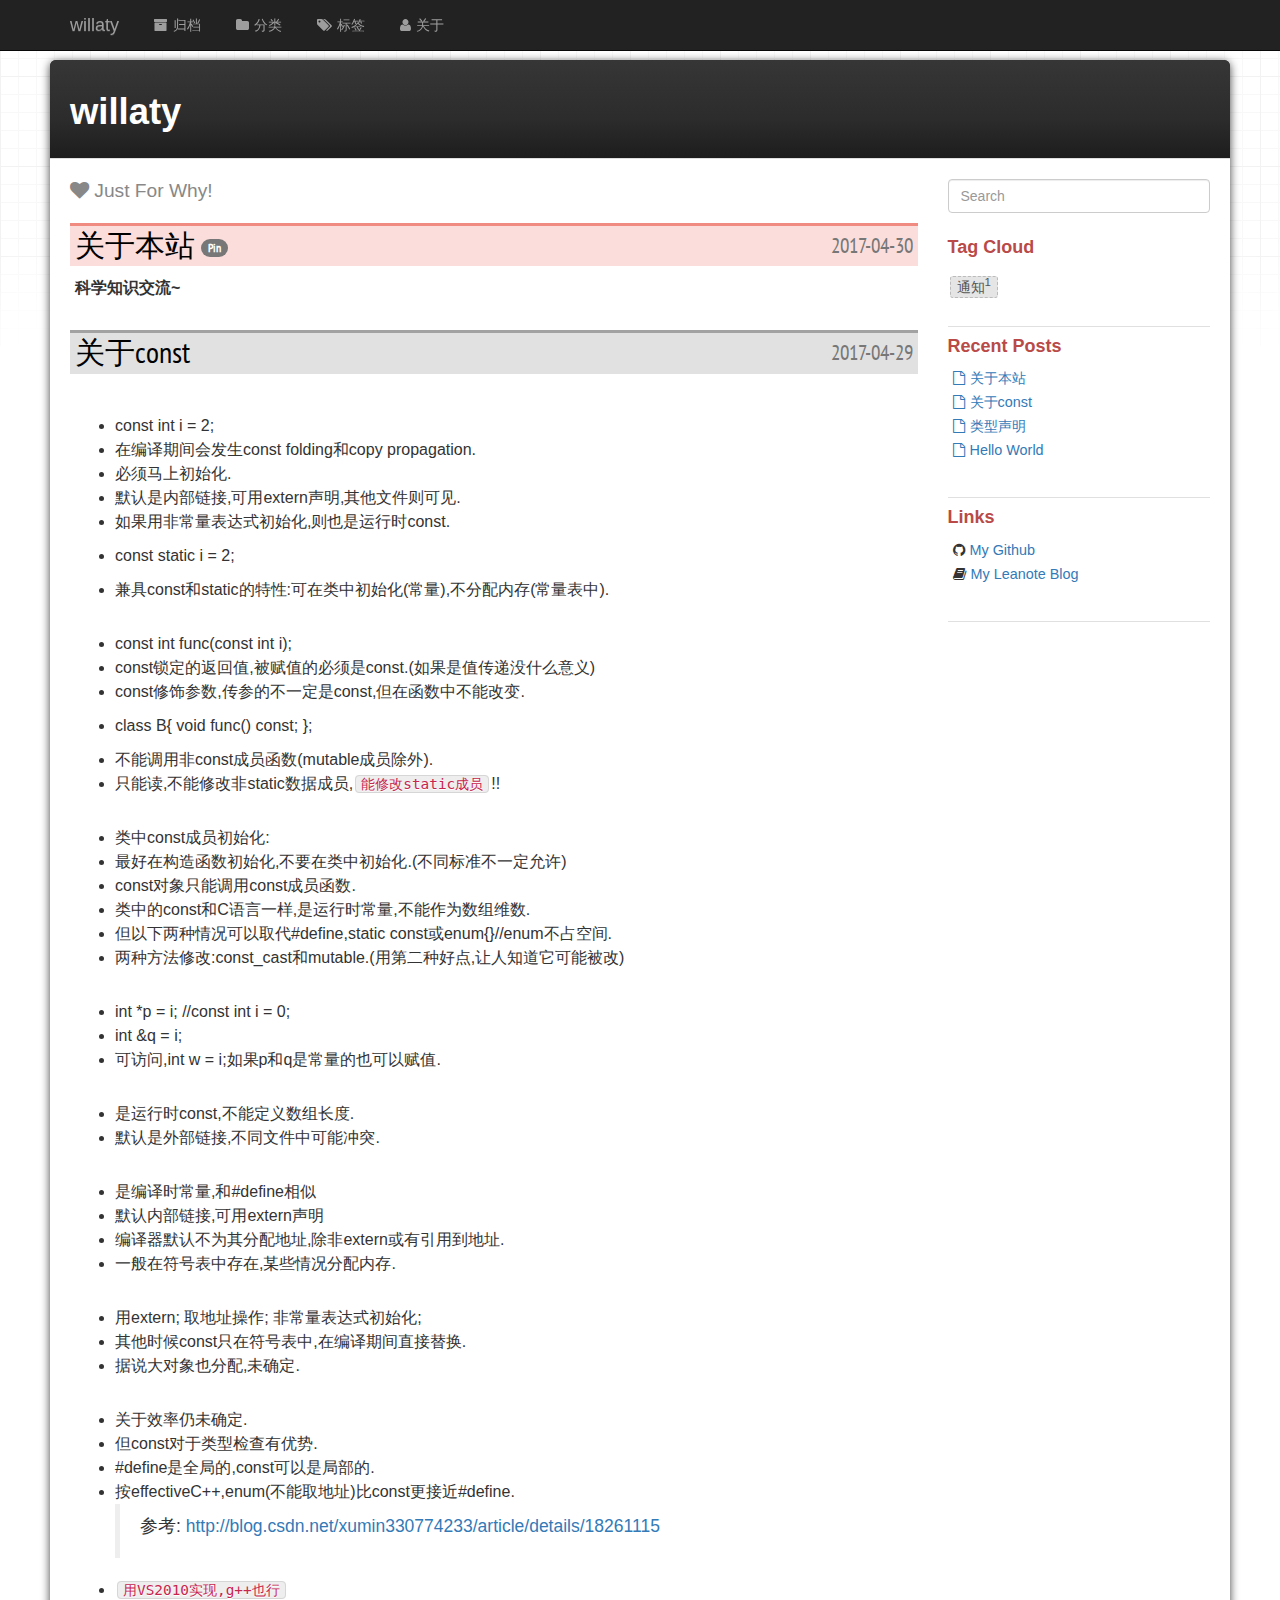
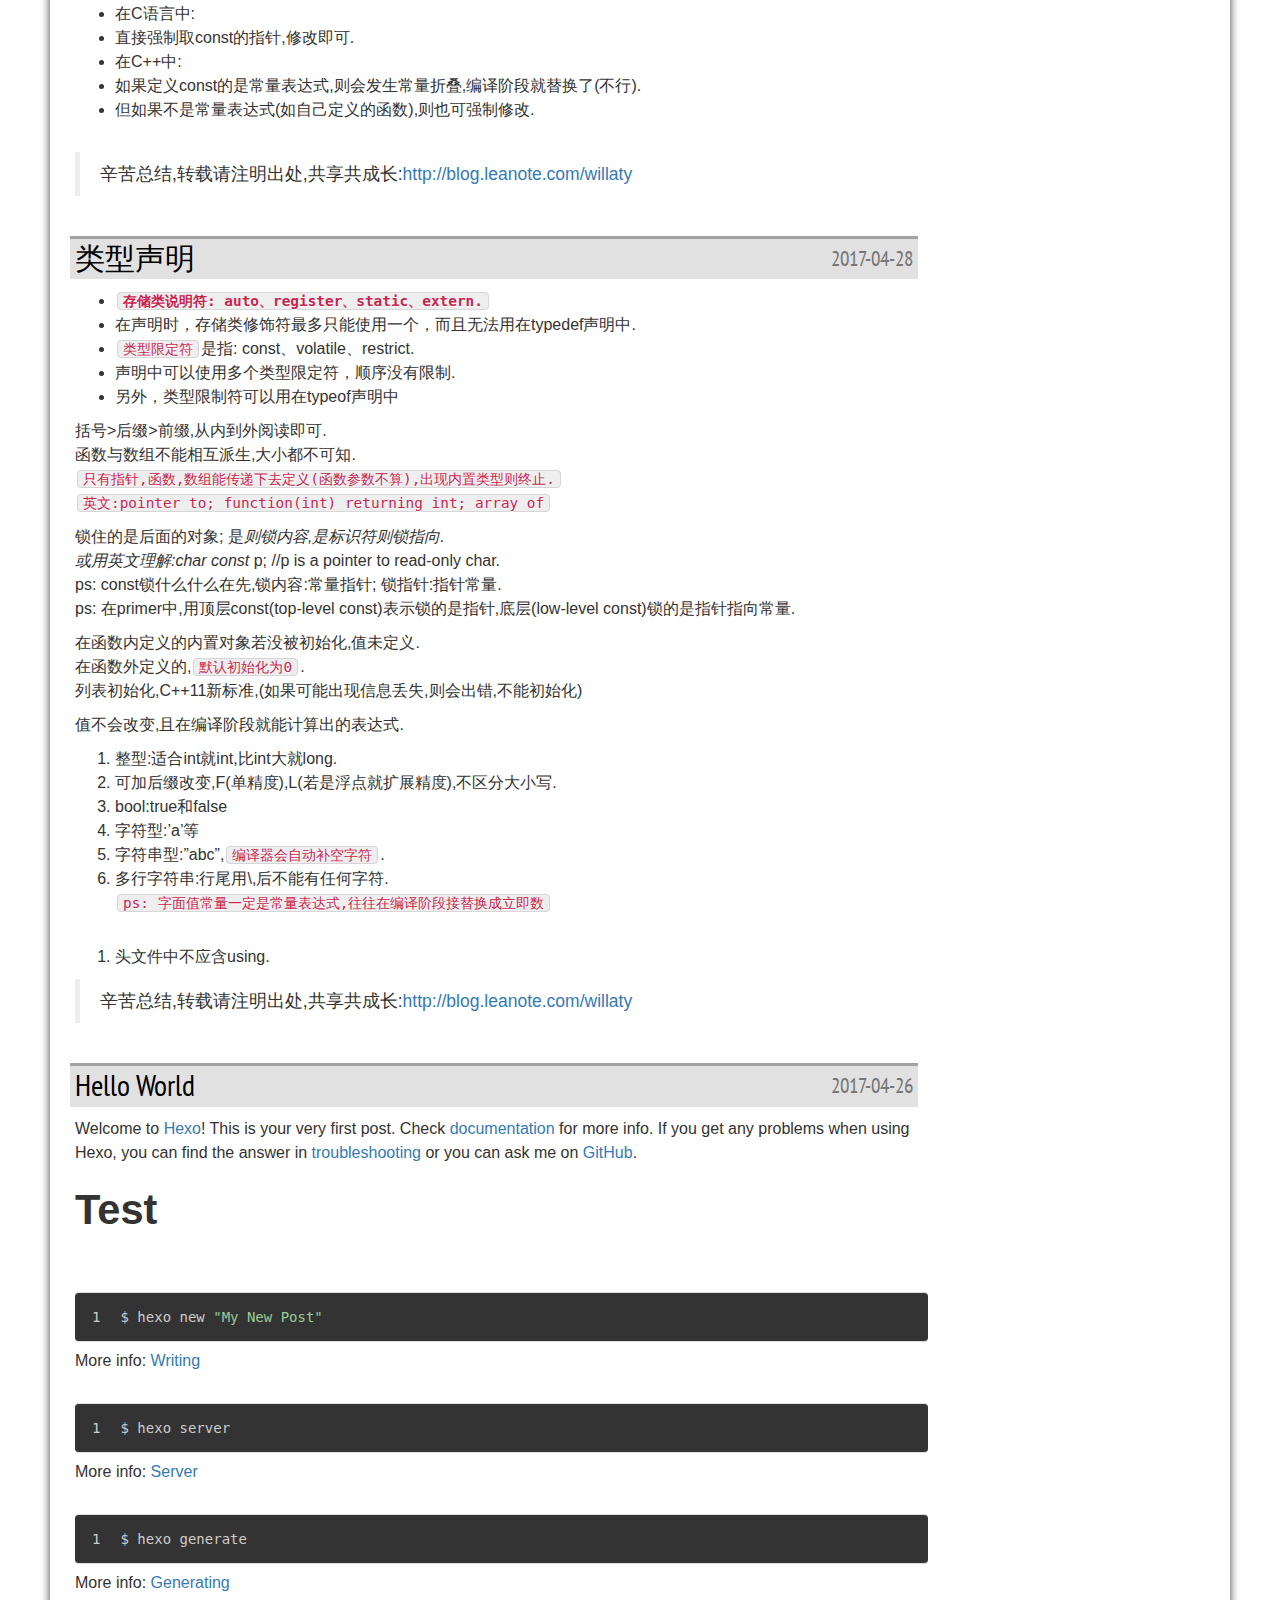
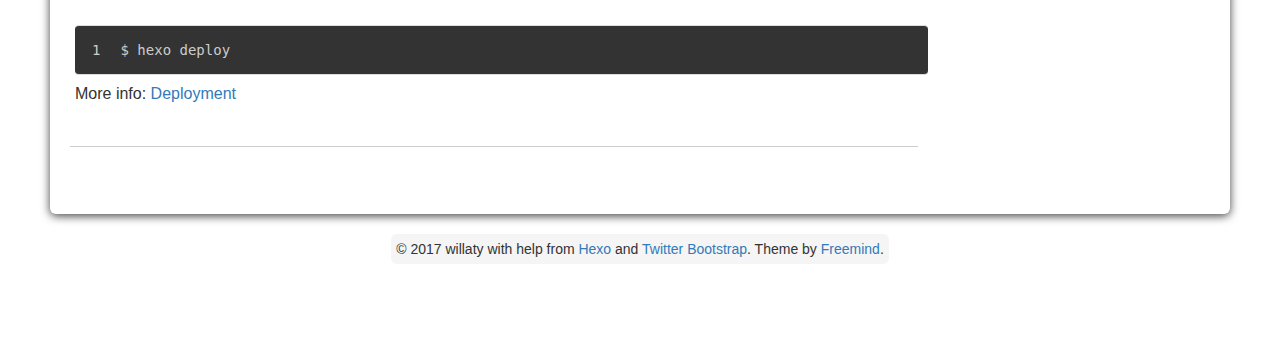
<file: index.html>
<!DOCTYPE HTML>
<html>
<head>
  <meta charset="utf-8">
  
  <title>willaty</title>
  <meta name="author" content="willaty">
  
  <meta name="description" content="Enn...Why?">
  
  
  <meta name="viewport" content="width=device-width, initial-scale=1, maximum-scale=1">

  
  <meta property="og:site_name" content="willaty"/>

  
    <meta property="og:image" content="undefined"/>
  

  
  
    <link href="/favicon.ico" rel="icon">
  

  <!-- CSS -->
  <link rel="stylesheet" href="/css/themes/bootstrap.css" media="screen" type="text/css">
  <link rel="stylesheet" href="/css/font-awesome.css" media="screen" type="text/css">
  <link rel="stylesheet" href="/css/style.css" media="screen" type="text/css">
  <link rel="stylesheet" href="/css/responsive.css" media="screen" type="text/css">
  <link rel="stylesheet" href="/css/highlight.css" media="screen" type="text/css">
  <link rel="stylesheet" href="/css/google-fonts.css" media="screen" type="text/css">
  <!--[if lt IE 9]><script src="//html5shiv.googlecode.com/svn/trunk/html5.js"></script><![endif]-->

  <script src="/js/jquery-2.0.3.min.js"></script>

  <!-- analytics -->
  


<script>
var _hmt = _hmt || [];
(function() {
  var hm = document.createElement("script");
  hm.src = "//hm.baidu.com/hm.js?8c14ae0cb22eb2d62846b748ad994b8a";
  var s = document.getElementsByTagName("script")[0]; 
  s.parentNode.insertBefore(hm, s);
})();
</script>


</head>

 <body>  
  <nav id="main-nav" class="navbar navbar-inverse navbar-default navbar-fixed-top" role="navigation">
    <div class="container">
      <button type="button" class="navbar-header navbar-toggle" data-toggle="collapse" data-target=".navbar-collapse">
	<span class="sr-only">Toggle navigation</span>
        <span class="icon-bar"></span>
        <span class="icon-bar"></span>
        <span class="icon-bar"></span>
      </button>
       <a class="navbar-brand" href="/">willaty</a>
      <div class="collapse navbar-collapse nav-menu">
		<ul class="nav navbar-nav">
		  
		  <li>
			<a href="/archives" title="All the articles.">
			  <i class="fa fa-archive"></i>归档
			</a>
		  </li>
		  
		  <li>
			<a href="/categories" title="All the categories.">
			  <i class="fa fa-folder"></i>分类
			</a>
		  </li>
		  
		  <li>
			<a href="/tags" title="All the tags.">
			  <i class="fa fa-tags"></i>标签
			</a>
		  </li>
		  
		  <li>
			<a href="/about" title="About me.">
			  <i class="fa fa-user"></i>关于
			</a>
		  </li>
		  
		</ul>
      </div>
    </div> <!-- container -->
</nav>
<div class="clearfix"></div>

  <div class="container">
  	<div class="content">
    	 <div class="page-header page-header-inverse ">
  <h1 class="title title-inverse ">willaty</h1>
</div>

<div class="row page">

	
	<div class="col-md-9">
	

		<div class="slogan">
      <i class="fa fa-heart"></i>
      Just For Why!
</div>    
		<div id="top_search"></div>
		<div class="mypage">
		
		<!-- title and entry -->
        <!-- render top articles firstly -->
        
		
            
		
            
		
            
			  
	
	<!-- display as entry -->	
		<h3 class="title-top">
			<div class="date"> 2017-04-30 </div>
			<div class="article-title"><a href="/2017/04/30/关于本站/"  class="article-title-text">关于本站</span></a><span class="badge">Pin</div>						
		</h3>
	


			  <div class="entry">
  <div class="row">
	
	
		<p><strong>科学知识交流~</strong></p>

	
	</div>
</div>

            
		
            
		
        
        <!-- render other articles -->
        
           
		
           
			  
	
	<!-- display as entry -->	
		<h3 class="title">
			<div class="date"> 2017-04-29 </div>
			<div class="article-title"><a href="/2017/04/29/Test/" >关于const</a></div>						
		</h3>
	


			  <div class="entry">
  <div class="row">
	
	
		<h2 id="1-几种使用情形"><a href="#1-几种使用情形" class="headerlink" title="1. 几种使用情形"></a>1. 几种使用情形</h2><h3 id="1-针对一个变量"><a href="#1-针对一个变量" class="headerlink" title="1. 针对一个变量"></a>1. 针对一个变量</h3><ul>
<li>const int i = 2;</li>
<li>在编译期间会发生const folding和copy propagation.</li>
<li>必须马上初始化.</li>
<li>默认是内部链接,可用extern声明,其他文件则可见.</li>
<li><p>如果用非常量表达式初始化,则也是运行时const.</p>
</li>
<li><p>const static i = 2;</p>
</li>
<li>兼具const和static的特性:可在类中初始化(常量),不分配内存(常量表中).<h3 id="2-针对一个函数"><a href="#2-针对一个函数" class="headerlink" title="2. 针对一个函数"></a>2. 针对一个函数</h3></li>
<li>const int func(const int i);</li>
<li>const锁定的返回值,被赋值的必须是const.(如果是值传递没什么意义)</li>
<li><p>const修饰参数,传参的不一定是const,但在函数中不能改变.</p>
</li>
<li><p>class B{ void func() const; };</p>
</li>
<li>不能调用非const成员函数(mutable成员除外).</li>
<li>只能读,不能修改非static数据成员,<code>能修改static成员</code>!!<h3 id="3-针对一个类"><a href="#3-针对一个类" class="headerlink" title="3. 针对一个类"></a>3. 针对一个类</h3></li>
<li>类中const成员初始化:</li>
<li>最好在构造函数初始化,不要在类中初始化.(不同标准不一定允许)</li>
<li>const对象只能调用const成员函数.</li>
<li>类中的const和C语言一样,是运行时常量,不能作为数组维数.</li>
<li>但以下两种情况可以取代#define,static const或enum{}//enum不占空间.</li>
<li>两种方法修改:const_cast和mutable.(用第二种好点,让人知道它可能被改)<h3 id="4-常见错误"><a href="#4-常见错误" class="headerlink" title="4. 常见错误:"></a>4. 常见错误:</h3></li>
<li>int *p = i; //const int i = 0;</li>
<li>int &amp;q = i;</li>
<li>可访问,int w = i;如果p和q是常量的也可以赋值.<h2 id="2-C-与C中const的区别"><a href="#2-C-与C中const的区别" class="headerlink" title="2. C++与C中const的区别"></a>2. C++与C中const的区别</h2><h3 id="1-C语言实现"><a href="#1-C语言实现" class="headerlink" title="1. C语言实现:"></a>1. C语言实现:</h3></li>
<li>是运行时const,不能定义数组长度.</li>
<li>默认是外部链接,不同文件中可能冲突.<h3 id="2-C-实现"><a href="#2-C-实现" class="headerlink" title="2. C++实现:"></a>2. C++实现:</h3></li>
<li>是编译时常量,和#define相似</li>
<li>默认内部链接,可用extern声明</li>
<li>编译器默认不为其分配地址,除非extern或有引用到地址.</li>
<li>一般在符号表中存在,某些情况分配内存.<h2 id="3-关于const的内存"><a href="#3-关于const的内存" class="headerlink" title="3. 关于const的内存:"></a>3. 关于const的内存:</h2><h3 id="这些情况则分配内存"><a href="#这些情况则分配内存" class="headerlink" title="这些情况则分配内存:"></a>这些情况则分配内存:</h3></li>
<li>用extern; 取地址操作; 非常量表达式初始化;</li>
<li>其他时候const只在符号表中,在编译期间直接替换.</li>
<li>据说大对象也分配,未确定.<h3 id="对比-define"><a href="#对比-define" class="headerlink" title="对比#define:"></a>对比#define:</h3></li>
<li>关于效率仍未确定.</li>
<li>但const对于类型检查有优势.</li>
<li>#define是全局的,const可以是局部的.</li>
<li>按effectiveC++,enum(不能取地址)比const更接近#define.<blockquote>
<p>参考: <a href="http://blog.csdn.net/xumin330774233/article/details/18261115" target="_blank" rel="external">http://blog.csdn.net/xumin330774233/article/details/18261115</a></p>
<h2 id="4-黑科技修改强制修改"><a href="#4-黑科技修改强制修改" class="headerlink" title="4. 黑科技修改强制修改:"></a>4. 黑科技修改强制修改:</h2></blockquote>
</li>
<li><code>用VS2010实现,g++也行</code></li>
<li>在C语言中:</li>
<li>直接强制取const的指针,修改即可.</li>
<li>在C++中:</li>
<li>如果定义const的是常量表达式,则会发生常量折叠,编译阶段就替换了(不行).</li>
<li>但如果不是常量表达式(如自己定义的函数),则也可强制修改.<h3 id="结论-谨慎强制转换-const用常量表达式初始化"><a href="#结论-谨慎强制转换-const用常量表达式初始化" class="headerlink" title="结论:谨慎强制转换; const用常量表达式初始化."></a>结论:谨慎强制转换; const用常量表达式初始化.</h3></li>
</ul>
<blockquote>
<p>辛苦总结,转载请注明出处,共享共成长:<a href="http://blog.leanote.com/willaty" target="_blank" rel="external">http://blog.leanote.com/willaty</a></p>
</blockquote>

	
	</div>
</div>

           
		
           
			  
	
	<!-- display as entry -->	
		<h3 class="title">
			<div class="date"> 2017-04-28 </div>
			<div class="article-title"><a href="/2017/04/28/var/" >类型声明</a></div>						
		</h3>
	


			  <div class="entry">
  <div class="row">
	
	
		<h2 id="各种声明符"><a href="#各种声明符" class="headerlink" title="各种声明符:"></a>各种声明符:</h2><ul>
<li><strong><code>存储类说明符: auto、register、static、extern.</code></strong></li>
<li>在声明时，存储类修饰符最多只能使用一个，而且无法用在typedef声明中.</li>
<li><code>类型限定符</code>是指: const、volatile、restrict.</li>
<li>声明中可以使用多个类型限定符，顺序没有限制.</li>
<li>另外，类型限制符可以用在typeof声明中</li>
</ul>
<h2 id="类型声明优先级"><a href="#类型声明优先级" class="headerlink" title="类型声明优先级"></a>类型声明优先级</h2><p>括号&gt;后缀&gt;前缀,从内到外阅读即可.<br>函数与数组不能相互派生,大小都不可知.<br><code>只有指针,函数,数组能传递下去定义(函数参数不算),出现内置类型则终止.</code><br><code>英文:pointer to; function(int) returning int; array of</code></p>
<h2 id="关于const的锁"><a href="#关于const的锁" class="headerlink" title="关于const的锁:"></a>关于const的锁:</h2><p>锁住的是后面的对象; 是<em>则锁内容,是标识符则锁指向.<br>或用英文理解:char const </em>p; //p is a pointer to read-only char.<br>ps: const锁什么什么在先,锁内容:常量指针; 锁指针:指针常量.<br>ps: 在primer中,用顶层const(top-level const)表示锁的是指针,底层(low-level const)锁的是指针指向常量.</p>
<h2 id="内置类型初始化"><a href="#内置类型初始化" class="headerlink" title="内置类型初始化:"></a>内置类型初始化:</h2><p>在函数内定义的内置对象若没被初始化,值未定义.<br>在函数外定义的,<code>默认初始化为0</code>.<br>列表初始化,C++11新标准,(如果可能出现信息丢失,则会出错,不能初始化)</p>
<h2 id="常量表达式"><a href="#常量表达式" class="headerlink" title="常量表达式:"></a>常量表达式:</h2><p>值不会改变,且在编译阶段就能计算出的表达式.</p>
<h2 id="字面值常量"><a href="#字面值常量" class="headerlink" title="字面值常量:"></a>字面值常量:</h2><ol>
<li>整型:适合int就int,比int大就long.</li>
<li>可加后缀改变,F(单精度),L(若是浮点就扩展精度),不区分大小写.</li>
<li>bool:true和false</li>
<li>字符型:’a’等</li>
<li>字符串型:”abc”,<code>编译器会自动补空字符</code>.</li>
<li>多行字符串:行尾用\,后不能有任何字符.<br><code>ps: 字面值常量一定是常量表达式,往往在编译阶段接替换成立即数</code></li>
</ol>
<h3 id="注意"><a href="#注意" class="headerlink" title="注意:"></a>注意:</h3><ol>
<li>头文件中不应含using.</li>
</ol>
<blockquote>
<p>辛苦总结,转载请注明出处,共享共成长:<a href="http://blog.leanote.com/willaty" target="_blank" rel="external">http://blog.leanote.com/willaty</a></p>
</blockquote>

	
	</div>
</div>

           
		
           
			  
	
	<!-- display as entry -->	
		<h3 class="title">
			<div class="date"> 2017-04-26 </div>
			<div class="article-title"><a href="/2017/04/26/hello-world/" >Hello World</a></div>						
		</h3>
	


			  <div class="entry">
  <div class="row">
	
	
		<p>Welcome to <a href="https://hexo.io/" target="_blank" rel="external">Hexo</a>! This is your very first post. Check <a href="https://hexo.io/docs/" target="_blank" rel="external">documentation</a> for more info. If you get any problems when using Hexo, you can find the answer in <a href="https://hexo.io/docs/troubleshooting.html" target="_blank" rel="external">troubleshooting</a> or you can ask me on <a href="https://github.com/hexojs/hexo/issues" target="_blank" rel="external">GitHub</a>.</p>
<h1 id="Test"><a href="#Test" class="headerlink" title="Test"></a>Test</h1><h2 id="Quick-Start"><a href="#Quick-Start" class="headerlink" title="Quick Start"></a>Quick Start</h2><h3 id="Create-a-new-post"><a href="#Create-a-new-post" class="headerlink" title="Create a new post"></a>Create a new post</h3><figure class="highlight bash"><table><tr><td class="gutter"><pre><div class="line">1</div></pre></td><td class="code"><pre><div class="line">$ hexo new <span class="string">"My New Post"</span></div></pre></td></tr></table></figure>
<p>More info: <a href="https://hexo.io/docs/writing.html" target="_blank" rel="external">Writing</a></p>
<h3 id="Run-server"><a href="#Run-server" class="headerlink" title="Run server"></a>Run server</h3><figure class="highlight bash"><table><tr><td class="gutter"><pre><div class="line">1</div></pre></td><td class="code"><pre><div class="line">$ hexo server</div></pre></td></tr></table></figure>
<p>More info: <a href="https://hexo.io/docs/server.html" target="_blank" rel="external">Server</a></p>
<h3 id="Generate-static-files"><a href="#Generate-static-files" class="headerlink" title="Generate static files"></a>Generate static files</h3><figure class="highlight bash"><table><tr><td class="gutter"><pre><div class="line">1</div></pre></td><td class="code"><pre><div class="line">$ hexo generate</div></pre></td></tr></table></figure>
<p>More info: <a href="https://hexo.io/docs/generating.html" target="_blank" rel="external">Generating</a></p>
<h3 id="Deploy-to-remote-sites"><a href="#Deploy-to-remote-sites" class="headerlink" title="Deploy to remote sites"></a>Deploy to remote sites</h3><figure class="highlight bash"><table><tr><td class="gutter"><pre><div class="line">1</div></pre></td><td class="code"><pre><div class="line">$ hexo deploy</div></pre></td></tr></table></figure>
<p>More info: <a href="https://hexo.io/docs/deployment.html" target="_blank" rel="external">Deployment</a></p>

	
	</div>
</div>

           
		

		</div>

		<!-- pagination -->
		<div>
  		<center>
		<div class="pagination">
<ul class="pagination">
	 
</ul>
</div>

  		</center>
		</div>

		
		
	</div> <!-- col-md-9 -->

	
		<div class="col-md-3">
	<div id="sidebar">
	
			
  <div id="site_search">
   <div class="form-group">
    <input type="text" id="local-search-input" name="q" results="0" placeholder="Search" class="st-search-input st-default-search-input form-control"/>
   </div>  
  <div id="local-search-result"></div>
  </div>


		
			
		
			
	<div class="widget">
		<h4>Tag Cloud</h4>
		<ul class="tag_box inline list-unstyled">		
		
			<li><a href="/tags/通知/">通知<span>1</span></a></li>
		
		 
		</ul>
	</div>


		
			
<div class="widget">
  <h4>Recent Posts</h4>
  <ul class="entry list-unstyled">
    
      <li>
        <a href="/2017/04/30/关于本站/" ><i class="fa fa-file-o"></i>关于本站</a>
      </li>
    
      <li>
        <a href="/2017/04/29/Test/" ><i class="fa fa-file-o"></i>关于const</a>
      </li>
    
      <li>
        <a href="/2017/04/28/var/" ><i class="fa fa-file-o"></i>类型声明</a>
      </li>
    
      <li>
        <a href="/2017/04/26/hello-world/" ><i class="fa fa-file-o"></i>Hello World</a>
      </li>
    
  </ul>
</div>

		
			
<div class="widget">
	<h4>Links</h4>
	<ul class="blogroll list-unstyled">
	
		<li><i class="fa fa-github"></i><a href="http://www.github.com/willaty" title="My Github account." target="_blank"]);">My Github</a></li>
	
		<li><i class="fa fa-book"></i><a href="http://www.leanote.com/blog/willaty" title="My Leanote Blog." target="_blank"]);">My Leanote Blog</a></li>
	
	</ul>
</div>


		
	</div> <!-- sidebar -->
</div> <!-- col-md-3 -->

	
	
</div> <!-- row-fluid -->


	</div>
  </div>
  <div class="container-narrow">
  <footer> <p>
  &copy; 2017 willaty
  
      with help from <a href="http://hexo.io/" target="_blank">Hexo</a> and <a href="http://getbootstrap.com/" target="_blank">Twitter Bootstrap</a>. Theme by <a href="http://github.com/wzpan/hexo-theme-freemind/">Freemind</a>.    
</p> </footer>
</div> <!-- container-narrow -->
  


  
<a id="gotop" href="#">   
  <span>▲</span> 
</a>

<script src="/js/jquery.imagesloaded.min.js"></script>
<script src="/js/gallery.js"></script>
<script src="/js/bootstrap.min.js"></script>
<script src="/js/main.js"></script>
<script src="/js/search.js"></script> 


<link rel="stylesheet" href="/fancybox/jquery.fancybox.css" media="screen" type="text/css">
<script src="/fancybox/jquery.fancybox.pack.js"></script>
<script type="text/javascript">
(function($){
  $('.fancybox').fancybox();
})(jQuery);
</script>



   <script type="text/javascript">      
     var search_path = "search.xml";
	 if (search_path.length == 0) {
	 	search_path = "search.xml";
	 }
	 var path = "/" + search_path;
     searchFunc(path, 'local-search-input', 'local-search-result');
   </script>

</body>
   </html>
</file>
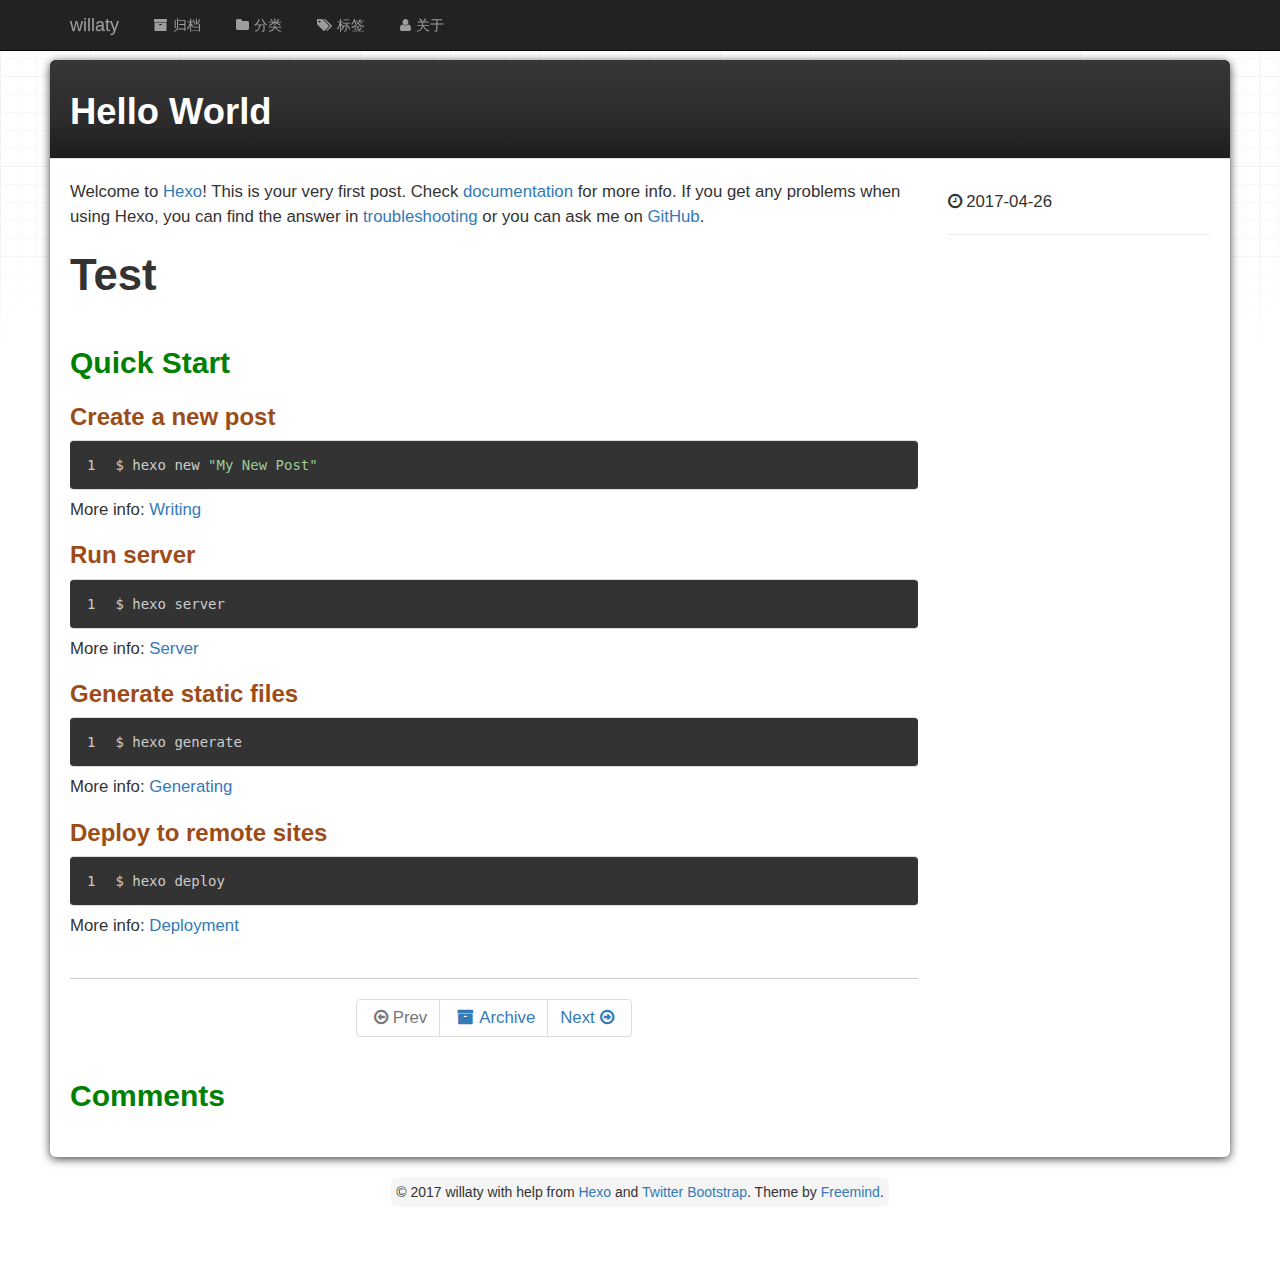
<file: 2017/04/26/hello-world/index.html>
<!DOCTYPE HTML>
<html>
<head>
  <meta charset="utf-8">
  
  <title>Hello World | willaty</title>
  <meta name="author" content="willaty">
  
  <meta name="description" content="Enn...Why?">
  
  
  <meta name="viewport" content="width=device-width, initial-scale=1, maximum-scale=1">

  <meta property="og:title" content="Hello World"/>
  <meta property="og:site_name" content="willaty"/>

  
    <meta property="og:image" content="undefined"/>
  

  
  
    <link href="/favicon.ico" rel="icon">
  

  <!-- CSS -->
  <link rel="stylesheet" href="/css/themes/bootstrap.css" media="screen" type="text/css">
  <link rel="stylesheet" href="/css/font-awesome.css" media="screen" type="text/css">
  <link rel="stylesheet" href="/css/style.css" media="screen" type="text/css">
  <link rel="stylesheet" href="/css/responsive.css" media="screen" type="text/css">
  <link rel="stylesheet" href="/css/highlight.css" media="screen" type="text/css">
  <link rel="stylesheet" href="/css/google-fonts.css" media="screen" type="text/css">
  <!--[if lt IE 9]><script src="//html5shiv.googlecode.com/svn/trunk/html5.js"></script><![endif]-->

  <script src="/js/jquery-2.0.3.min.js"></script>

  <!-- analytics -->
  


<script>
var _hmt = _hmt || [];
(function() {
  var hm = document.createElement("script");
  hm.src = "//hm.baidu.com/hm.js?8c14ae0cb22eb2d62846b748ad994b8a";
  var s = document.getElementsByTagName("script")[0]; 
  s.parentNode.insertBefore(hm, s);
})();
</script>


</head>

 <body>  
  <nav id="main-nav" class="navbar navbar-inverse navbar-default navbar-fixed-top" role="navigation">
    <div class="container">
      <button type="button" class="navbar-header navbar-toggle" data-toggle="collapse" data-target=".navbar-collapse">
	<span class="sr-only">Toggle navigation</span>
        <span class="icon-bar"></span>
        <span class="icon-bar"></span>
        <span class="icon-bar"></span>
      </button>
       <a class="navbar-brand" href="/">willaty</a>
      <div class="collapse navbar-collapse nav-menu">
		<ul class="nav navbar-nav">
		  
		  <li>
			<a href="/archives" title="All the articles.">
			  <i class="fa fa-archive"></i>归档
			</a>
		  </li>
		  
		  <li>
			<a href="/categories" title="All the categories.">
			  <i class="fa fa-folder"></i>分类
			</a>
		  </li>
		  
		  <li>
			<a href="/tags" title="All the tags.">
			  <i class="fa fa-tags"></i>标签
			</a>
		  </li>
		  
		  <li>
			<a href="/about" title="About me.">
			  <i class="fa fa-user"></i>关于
			</a>
		  </li>
		  
		</ul>
      </div>
    </div> <!-- container -->
</nav>
<div class="clearfix"></div>

  <div class="container">
  	<div class="content">
    	 


	
		<div class="page-header page-header-inverse ">		
			<h1 class="title title-inverse "> Hello World</h1>
		</div>		
	






<div class="row post">
	<!-- cols -->
	
	<div id="top_meta"></div>
	<div class="col-md-9">
	

	<!-- content -->
	<div class="mypage">		
	  		

	  <p>Welcome to <a href="https://hexo.io/" target="_blank" rel="external">Hexo</a>! This is your very first post. Check <a href="https://hexo.io/docs/" target="_blank" rel="external">documentation</a> for more info. If you get any problems when using Hexo, you can find the answer in <a href="https://hexo.io/docs/troubleshooting.html" target="_blank" rel="external">troubleshooting</a> or you can ask me on <a href="https://github.com/hexojs/hexo/issues" target="_blank" rel="external">GitHub</a>.</p>
<h1 id="Test"><a href="#Test" class="headerlink" title="Test"></a>Test</h1><h2 id="Quick-Start"><a href="#Quick-Start" class="headerlink" title="Quick Start"></a>Quick Start</h2><h3 id="Create-a-new-post"><a href="#Create-a-new-post" class="headerlink" title="Create a new post"></a>Create a new post</h3><figure class="highlight bash"><table><tr><td class="gutter"><pre><div class="line">1</div></pre></td><td class="code"><pre><div class="line">$ hexo new <span class="string">"My New Post"</span></div></pre></td></tr></table></figure>
<p>More info: <a href="https://hexo.io/docs/writing.html" target="_blank" rel="external">Writing</a></p>
<h3 id="Run-server"><a href="#Run-server" class="headerlink" title="Run server"></a>Run server</h3><figure class="highlight bash"><table><tr><td class="gutter"><pre><div class="line">1</div></pre></td><td class="code"><pre><div class="line">$ hexo server</div></pre></td></tr></table></figure>
<p>More info: <a href="https://hexo.io/docs/server.html" target="_blank" rel="external">Server</a></p>
<h3 id="Generate-static-files"><a href="#Generate-static-files" class="headerlink" title="Generate static files"></a>Generate static files</h3><figure class="highlight bash"><table><tr><td class="gutter"><pre><div class="line">1</div></pre></td><td class="code"><pre><div class="line">$ hexo generate</div></pre></td></tr></table></figure>
<p>More info: <a href="https://hexo.io/docs/generating.html" target="_blank" rel="external">Generating</a></p>
<h3 id="Deploy-to-remote-sites"><a href="#Deploy-to-remote-sites" class="headerlink" title="Deploy to remote sites"></a>Deploy to remote sites</h3><figure class="highlight bash"><table><tr><td class="gutter"><pre><div class="line">1</div></pre></td><td class="code"><pre><div class="line">$ hexo deploy</div></pre></td></tr></table></figure>
<p>More info: <a href="https://hexo.io/docs/deployment.html" target="_blank" rel="external">Deployment</a></p>
	  
	</div>

	<div>
  	<center>
	<div class="pagination">
<ul class="pagination">
	 
		
          <li class="prev disabled"><a><i class="fa fa-arrow-circle-o-left"></i>Prev</a></li>
        

        <li><a href="/archives"><i class="fa fa-archive"></i>Archive</a></li>

		
		   <li class="next"><a href="/2017/04/28/var/" class="alignright next">Next<i class="fa fa-arrow-circle-o-right"></i></a></li>         
        
	
</ul>
</div>

    </center>
	</div>

    <!-- share -->
    
        
    <div class="bdsharebuttonbox">
        <a href="#" class="bds_more" data-cmd="more"></a>
        <a href="#" class="bds_weixin" data-cmd="weixin" title="分享到微信"></a>
        <a href="#" class="bds_tsina" data-cmd="tsina" title="分享到新浪微博"></a>
        <a href="#" class="bds_fbook" data-cmd="fbook" title="分享到Facebook"></a>
        <a href="#" class="bds_twi" data-cmd="twi" title="分享到Twitter"></a>
        <a href="#" class="bds_linkedin" data-cmd="linkedin" title="分享到linkedin"></a>
        <a href="#" class="bds_evernotecn" data-cmd="evernotecn" title="分享到印象笔记"></a>
        <a href="#" class="bds_youdao" data-cmd="youdao" title="分享到有道云笔记"></a>
        <a href="#" class="bds_copy" data-cmd="copy" title="分享到复制网址"></a>
    </div>
    <script>
        window._bd_share_config={"common":{"bdSnsKey":{},"bdText":"","bdMini":"2","bdMiniList":false,"bdPic":"","bdStyle":"1","bdSize":"24"},"share":{}};
        with(document)0[(getElementsByTagName('head')[0]||body).appendChild(createElement('script')).src='http://bdimg.share.baidu.com/static/api/js/share.js?v=89860593.js?cdnversion='+~(-new Date()/36e5)];
    </script>


        

    
	
	<!-- comment -->
	
<section id="comment">
  <h2 class="title">Comments</h2>

  
  	 <div id="disqus_thread">
     <noscript>Please enable JavaScript to view the <a href="//disqus.com/?ref_noscript">comments powered by Disqus.</a></noscript>
  	 </div>
  
</section>

	</div> <!-- col-md-9/col-md-12 -->
		
	
	<div id="side_meta">
		<div class="col-md-3" id="post_meta"> 

	<!-- date -->
	
	<div class="meta-widget">
	<i class="fa fa-clock-o"></i>
	2017-04-26 
	</div>
	

	<!-- categories -->
    

	<!-- tags -->
		

	<!-- toc -->
	<div class="meta-widget">
	
	</div>
	
    <hr>
	
</div><!-- col-md-3 -->

	</div>
		

</div><!-- row -->

<script type="text/javascript">
var disqus_shortname = 'willaty';
(function(){
  var dsq = document.createElement('script');
  dsq.type = 'text/javascript';
  dsq.async = true;
  dsq.src = '//' + disqus_shortname + '.disqus.com/embed.js';
  (document.getElementsByTagName('head')[0] || document.getElementsByTagName('body')[0]).appendChild(dsq);
}());
</script>



	</div>
  </div>
  <div class="container-narrow">
  <footer> <p>
  &copy; 2017 willaty
  
      with help from <a href="http://hexo.io/" target="_blank">Hexo</a> and <a href="http://getbootstrap.com/" target="_blank">Twitter Bootstrap</a>. Theme by <a href="http://github.com/wzpan/hexo-theme-freemind/">Freemind</a>.    
</p> </footer>
</div> <!-- container-narrow -->
  


  
<a id="gotop" href="#">   
  <span>▲</span> 
</a>

<script src="/js/jquery.imagesloaded.min.js"></script>
<script src="/js/gallery.js"></script>
<script src="/js/bootstrap.min.js"></script>
<script src="/js/main.js"></script>
<script src="/js/search.js"></script> 


<link rel="stylesheet" href="/fancybox/jquery.fancybox.css" media="screen" type="text/css">
<script src="/fancybox/jquery.fancybox.pack.js"></script>
<script type="text/javascript">
(function($){
  $('.fancybox').fancybox();
})(jQuery);
</script>



   <script type="text/javascript">      
     var search_path = "search.xml";
	 if (search_path.length == 0) {
	 	search_path = "search.xml";
	 }
	 var path = "/" + search_path;
     searchFunc(path, 'local-search-input', 'local-search-result');
   </script>

</body>
   </html>
</file>
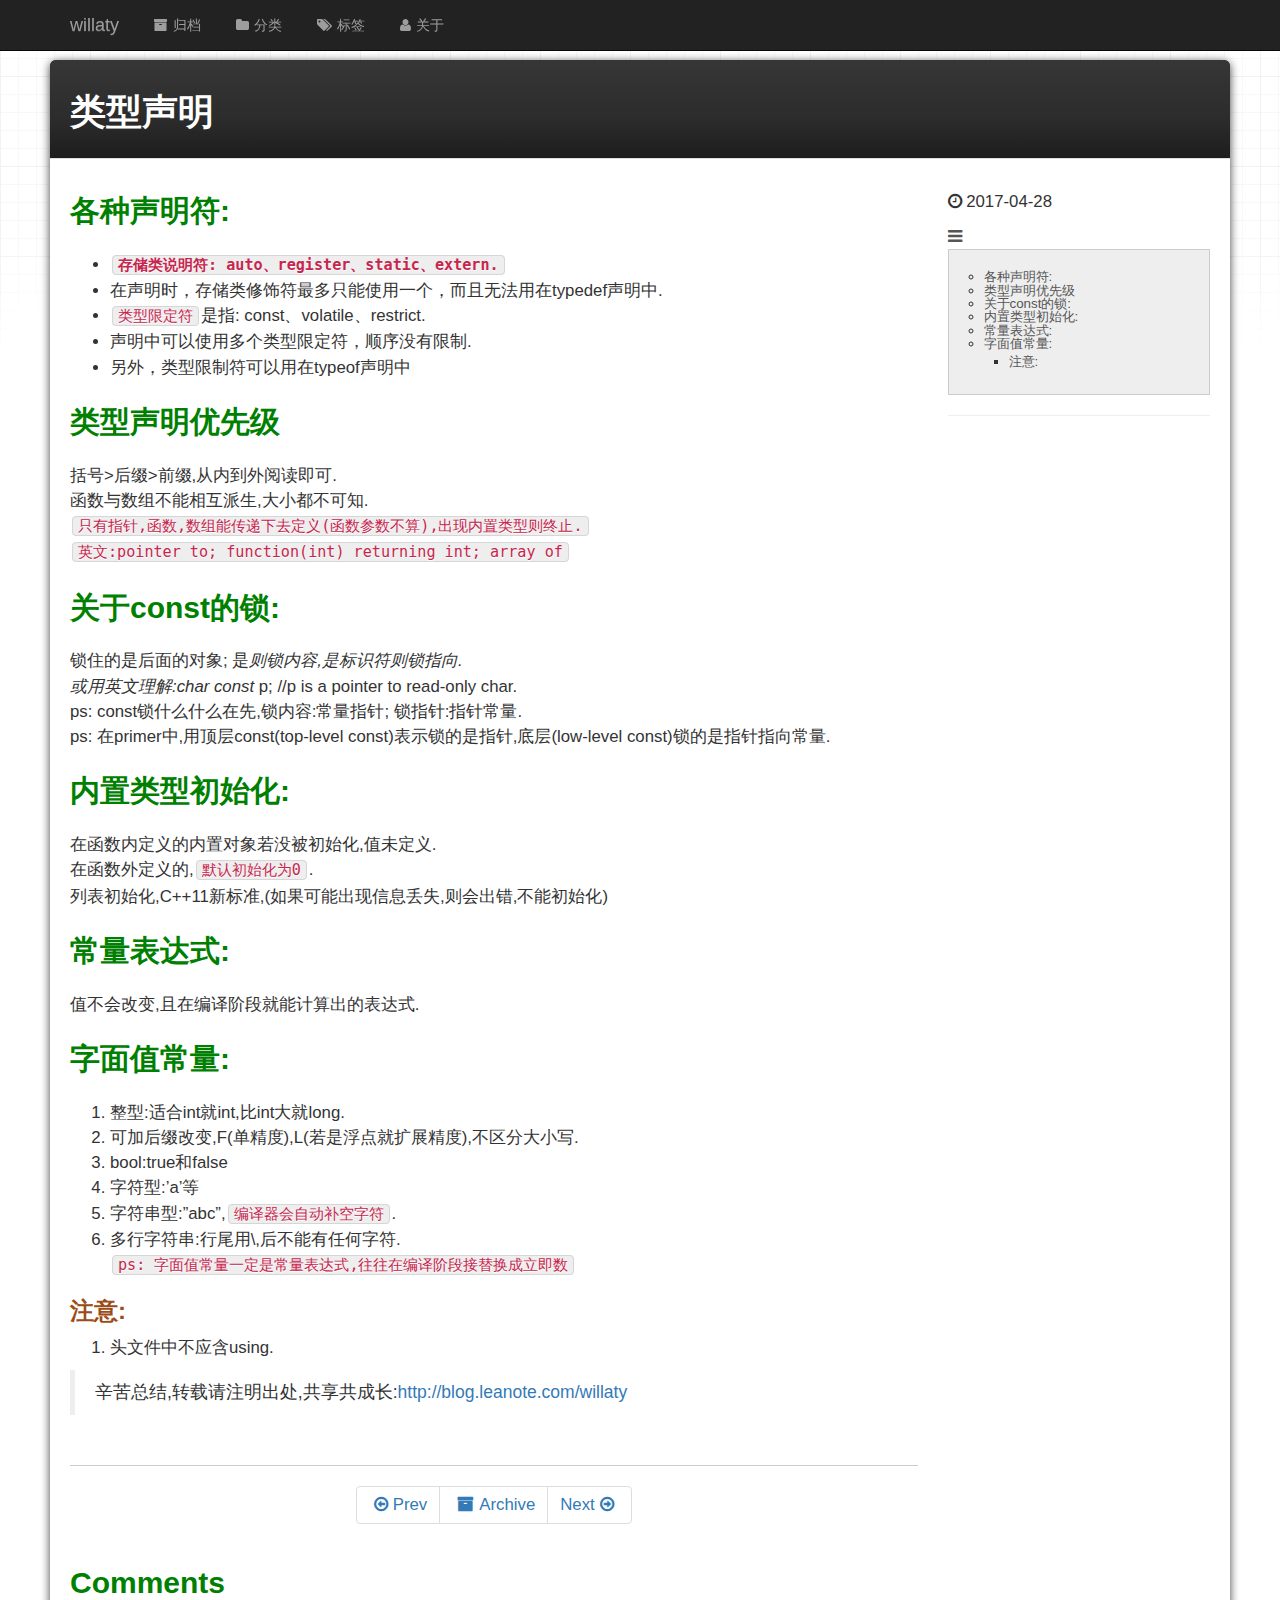
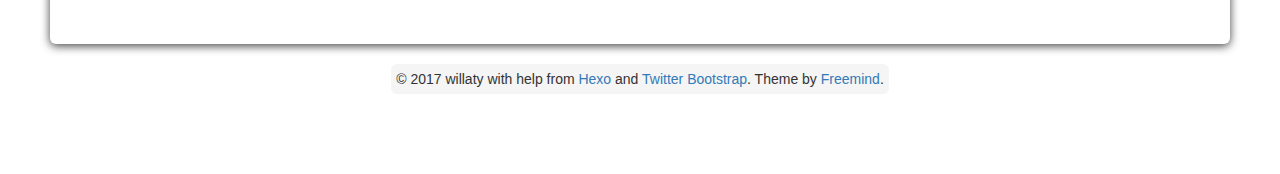
<file: 2017/04/28/var/index.html>
<!DOCTYPE HTML>
<html>
<head>
  <meta charset="utf-8">
  
  <title>类型声明 | willaty</title>
  <meta name="author" content="willaty">
  
  <meta name="description" content="Enn...Why?">
  
  
  <meta name="viewport" content="width=device-width, initial-scale=1, maximum-scale=1">

  <meta property="og:title" content="类型声明"/>
  <meta property="og:site_name" content="willaty"/>

  
    <meta property="og:image" content="undefined"/>
  

  
  
    <link href="/favicon.ico" rel="icon">
  

  <!-- CSS -->
  <link rel="stylesheet" href="/css/themes/bootstrap.css" media="screen" type="text/css">
  <link rel="stylesheet" href="/css/font-awesome.css" media="screen" type="text/css">
  <link rel="stylesheet" href="/css/style.css" media="screen" type="text/css">
  <link rel="stylesheet" href="/css/responsive.css" media="screen" type="text/css">
  <link rel="stylesheet" href="/css/highlight.css" media="screen" type="text/css">
  <link rel="stylesheet" href="/css/google-fonts.css" media="screen" type="text/css">
  <!--[if lt IE 9]><script src="//html5shiv.googlecode.com/svn/trunk/html5.js"></script><![endif]-->

  <script src="/js/jquery-2.0.3.min.js"></script>

  <!-- analytics -->
  


<script>
var _hmt = _hmt || [];
(function() {
  var hm = document.createElement("script");
  hm.src = "//hm.baidu.com/hm.js?8c14ae0cb22eb2d62846b748ad994b8a";
  var s = document.getElementsByTagName("script")[0]; 
  s.parentNode.insertBefore(hm, s);
})();
</script>


</head>

 <body>  
  <nav id="main-nav" class="navbar navbar-inverse navbar-default navbar-fixed-top" role="navigation">
    <div class="container">
      <button type="button" class="navbar-header navbar-toggle" data-toggle="collapse" data-target=".navbar-collapse">
	<span class="sr-only">Toggle navigation</span>
        <span class="icon-bar"></span>
        <span class="icon-bar"></span>
        <span class="icon-bar"></span>
      </button>
       <a class="navbar-brand" href="/">willaty</a>
      <div class="collapse navbar-collapse nav-menu">
		<ul class="nav navbar-nav">
		  
		  <li>
			<a href="/archives" title="All the articles.">
			  <i class="fa fa-archive"></i>归档
			</a>
		  </li>
		  
		  <li>
			<a href="/categories" title="All the categories.">
			  <i class="fa fa-folder"></i>分类
			</a>
		  </li>
		  
		  <li>
			<a href="/tags" title="All the tags.">
			  <i class="fa fa-tags"></i>标签
			</a>
		  </li>
		  
		  <li>
			<a href="/about" title="About me.">
			  <i class="fa fa-user"></i>关于
			</a>
		  </li>
		  
		</ul>
      </div>
    </div> <!-- container -->
</nav>
<div class="clearfix"></div>

  <div class="container">
  	<div class="content">
    	 


	
		<div class="page-header page-header-inverse ">		
			<h1 class="title title-inverse "> 类型声明</h1>
		</div>		
	






<div class="row post">
	<!-- cols -->
	
	<div id="top_meta"></div>
	<div class="col-md-9">
	

	<!-- content -->
	<div class="mypage">		
	  		

	  <h2 id="各种声明符"><a href="#各种声明符" class="headerlink" title="各种声明符:"></a>各种声明符:</h2><ul>
<li><strong><code>存储类说明符: auto、register、static、extern.</code></strong></li>
<li>在声明时，存储类修饰符最多只能使用一个，而且无法用在typedef声明中.</li>
<li><code>类型限定符</code>是指: const、volatile、restrict.</li>
<li>声明中可以使用多个类型限定符，顺序没有限制.</li>
<li>另外，类型限制符可以用在typeof声明中</li>
</ul>
<h2 id="类型声明优先级"><a href="#类型声明优先级" class="headerlink" title="类型声明优先级"></a>类型声明优先级</h2><p>括号&gt;后缀&gt;前缀,从内到外阅读即可.<br>函数与数组不能相互派生,大小都不可知.<br><code>只有指针,函数,数组能传递下去定义(函数参数不算),出现内置类型则终止.</code><br><code>英文:pointer to; function(int) returning int; array of</code></p>
<h2 id="关于const的锁"><a href="#关于const的锁" class="headerlink" title="关于const的锁:"></a>关于const的锁:</h2><p>锁住的是后面的对象; 是<em>则锁内容,是标识符则锁指向.<br>或用英文理解:char const </em>p; //p is a pointer to read-only char.<br>ps: const锁什么什么在先,锁内容:常量指针; 锁指针:指针常量.<br>ps: 在primer中,用顶层const(top-level const)表示锁的是指针,底层(low-level const)锁的是指针指向常量.</p>
<h2 id="内置类型初始化"><a href="#内置类型初始化" class="headerlink" title="内置类型初始化:"></a>内置类型初始化:</h2><p>在函数内定义的内置对象若没被初始化,值未定义.<br>在函数外定义的,<code>默认初始化为0</code>.<br>列表初始化,C++11新标准,(如果可能出现信息丢失,则会出错,不能初始化)</p>
<h2 id="常量表达式"><a href="#常量表达式" class="headerlink" title="常量表达式:"></a>常量表达式:</h2><p>值不会改变,且在编译阶段就能计算出的表达式.</p>
<h2 id="字面值常量"><a href="#字面值常量" class="headerlink" title="字面值常量:"></a>字面值常量:</h2><ol>
<li>整型:适合int就int,比int大就long.</li>
<li>可加后缀改变,F(单精度),L(若是浮点就扩展精度),不区分大小写.</li>
<li>bool:true和false</li>
<li>字符型:’a’等</li>
<li>字符串型:”abc”,<code>编译器会自动补空字符</code>.</li>
<li>多行字符串:行尾用\,后不能有任何字符.<br><code>ps: 字面值常量一定是常量表达式,往往在编译阶段接替换成立即数</code></li>
</ol>
<h3 id="注意"><a href="#注意" class="headerlink" title="注意:"></a>注意:</h3><ol>
<li>头文件中不应含using.</li>
</ol>
<blockquote>
<p>辛苦总结,转载请注明出处,共享共成长:<a href="http://blog.leanote.com/willaty" target="_blank" rel="external">http://blog.leanote.com/willaty</a></p>
</blockquote>
	  
	</div>

	<div>
  	<center>
	<div class="pagination">
<ul class="pagination">
	 
				
    	<li class="prev"><a href="/2017/04/26/hello-world/" class="alignleft prev"><i class="fa fa-arrow-circle-o-left"></i>Prev</a></li>
  		

        <li><a href="/archives"><i class="fa fa-archive"></i>Archive</a></li>

		
		   <li class="next"><a href="/2017/04/29/Test/" class="alignright next">Next<i class="fa fa-arrow-circle-o-right"></i></a></li>         
        
	
</ul>
</div>

    </center>
	</div>

    <!-- share -->
    
        
    <div class="bdsharebuttonbox">
        <a href="#" class="bds_more" data-cmd="more"></a>
        <a href="#" class="bds_weixin" data-cmd="weixin" title="分享到微信"></a>
        <a href="#" class="bds_tsina" data-cmd="tsina" title="分享到新浪微博"></a>
        <a href="#" class="bds_fbook" data-cmd="fbook" title="分享到Facebook"></a>
        <a href="#" class="bds_twi" data-cmd="twi" title="分享到Twitter"></a>
        <a href="#" class="bds_linkedin" data-cmd="linkedin" title="分享到linkedin"></a>
        <a href="#" class="bds_evernotecn" data-cmd="evernotecn" title="分享到印象笔记"></a>
        <a href="#" class="bds_youdao" data-cmd="youdao" title="分享到有道云笔记"></a>
        <a href="#" class="bds_copy" data-cmd="copy" title="分享到复制网址"></a>
    </div>
    <script>
        window._bd_share_config={"common":{"bdSnsKey":{},"bdText":"","bdMini":"2","bdMiniList":false,"bdPic":"","bdStyle":"1","bdSize":"24"},"share":{}};
        with(document)0[(getElementsByTagName('head')[0]||body).appendChild(createElement('script')).src='http://bdimg.share.baidu.com/static/api/js/share.js?v=89860593.js?cdnversion='+~(-new Date()/36e5)];
    </script>


        

    
	
	<!-- comment -->
	
<section id="comment">
  <h2 class="title">Comments</h2>

  
  	 <div id="disqus_thread">
     <noscript>Please enable JavaScript to view the <a href="//disqus.com/?ref_noscript">comments powered by Disqus.</a></noscript>
  	 </div>
  
</section>

	</div> <!-- col-md-9/col-md-12 -->
		
	
	<div id="side_meta">
		<div class="col-md-3" id="post_meta"> 

	<!-- date -->
	
	<div class="meta-widget">
	<i class="fa fa-clock-o"></i>
	2017-04-28 
	</div>
	

	<!-- categories -->
    

	<!-- tags -->
		

	<!-- toc -->
	<div class="meta-widget">
	
	   <a data-toggle="collapse" data-target="#toc"><i class="fa fa-bars"></i></a>
	   <div id="toc" class="toc collapse in">
			<ol class="toc-article"><li class="toc-article-item toc-article-level-2"><a class="toc-article-link" href="#各种声明符"><span class="toc-article-text">各种声明符:</span></a></li><li class="toc-article-item toc-article-level-2"><a class="toc-article-link" href="#类型声明优先级"><span class="toc-article-text">类型声明优先级</span></a></li><li class="toc-article-item toc-article-level-2"><a class="toc-article-link" href="#关于const的锁"><span class="toc-article-text">关于const的锁:</span></a></li><li class="toc-article-item toc-article-level-2"><a class="toc-article-link" href="#内置类型初始化"><span class="toc-article-text">内置类型初始化:</span></a></li><li class="toc-article-item toc-article-level-2"><a class="toc-article-link" href="#常量表达式"><span class="toc-article-text">常量表达式:</span></a></li><li class="toc-article-item toc-article-level-2"><a class="toc-article-link" href="#字面值常量"><span class="toc-article-text">字面值常量:</span></a><ol class="toc-article-child"><li class="toc-article-item toc-article-level-3"><a class="toc-article-link" href="#注意"><span class="toc-article-text">注意:</span></a></li></ol></li></ol>
		</div>
	
	</div>
	
    <hr>
	
</div><!-- col-md-3 -->

	</div>
		

</div><!-- row -->

<script type="text/javascript">
var disqus_shortname = 'willaty';
(function(){
  var dsq = document.createElement('script');
  dsq.type = 'text/javascript';
  dsq.async = true;
  dsq.src = '//' + disqus_shortname + '.disqus.com/embed.js';
  (document.getElementsByTagName('head')[0] || document.getElementsByTagName('body')[0]).appendChild(dsq);
}());
</script>



	</div>
  </div>
  <div class="container-narrow">
  <footer> <p>
  &copy; 2017 willaty
  
      with help from <a href="http://hexo.io/" target="_blank">Hexo</a> and <a href="http://getbootstrap.com/" target="_blank">Twitter Bootstrap</a>. Theme by <a href="http://github.com/wzpan/hexo-theme-freemind/">Freemind</a>.    
</p> </footer>
</div> <!-- container-narrow -->
  


  
<a id="gotop" href="#">   
  <span>▲</span> 
</a>

<script src="/js/jquery.imagesloaded.min.js"></script>
<script src="/js/gallery.js"></script>
<script src="/js/bootstrap.min.js"></script>
<script src="/js/main.js"></script>
<script src="/js/search.js"></script> 


<link rel="stylesheet" href="/fancybox/jquery.fancybox.css" media="screen" type="text/css">
<script src="/fancybox/jquery.fancybox.pack.js"></script>
<script type="text/javascript">
(function($){
  $('.fancybox').fancybox();
})(jQuery);
</script>



   <script type="text/javascript">      
     var search_path = "search.xml";
	 if (search_path.length == 0) {
	 	search_path = "search.xml";
	 }
	 var path = "/" + search_path;
     searchFunc(path, 'local-search-input', 'local-search-result');
   </script>

</body>
   </html>
</file>
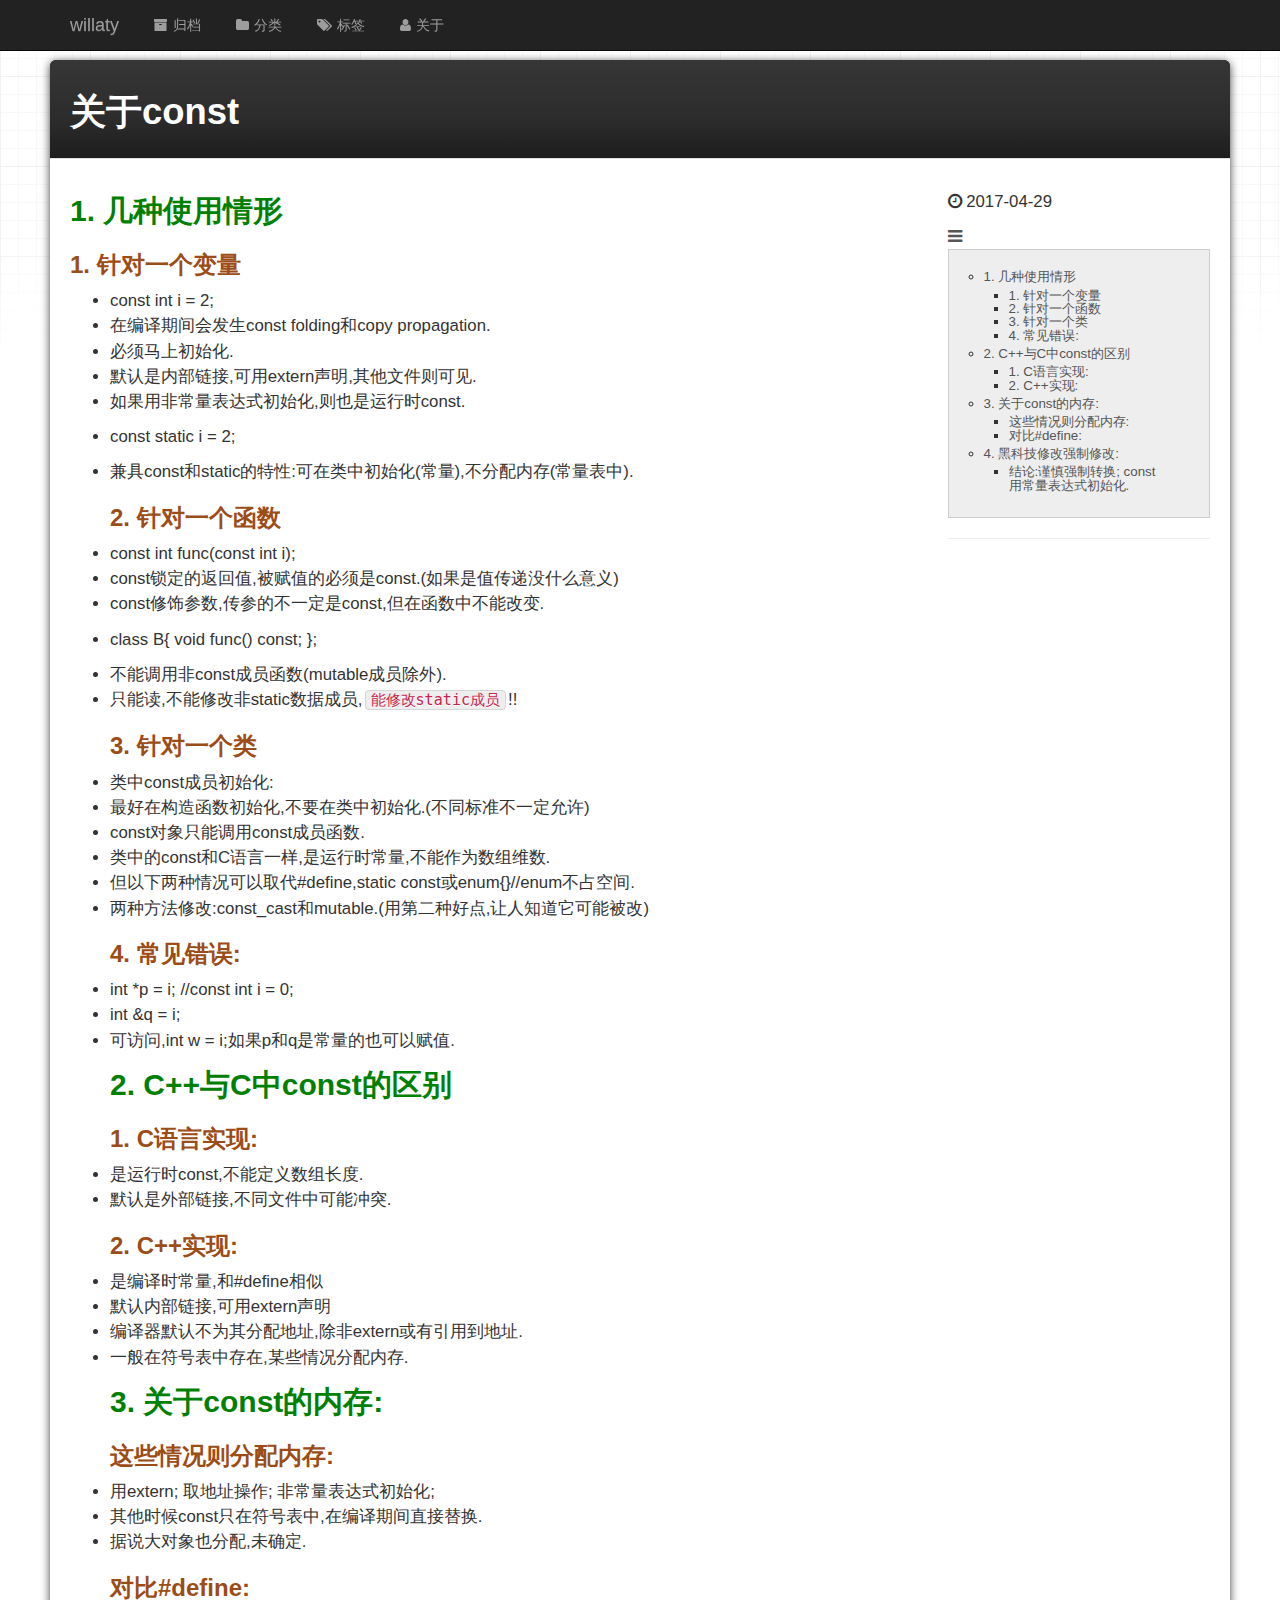
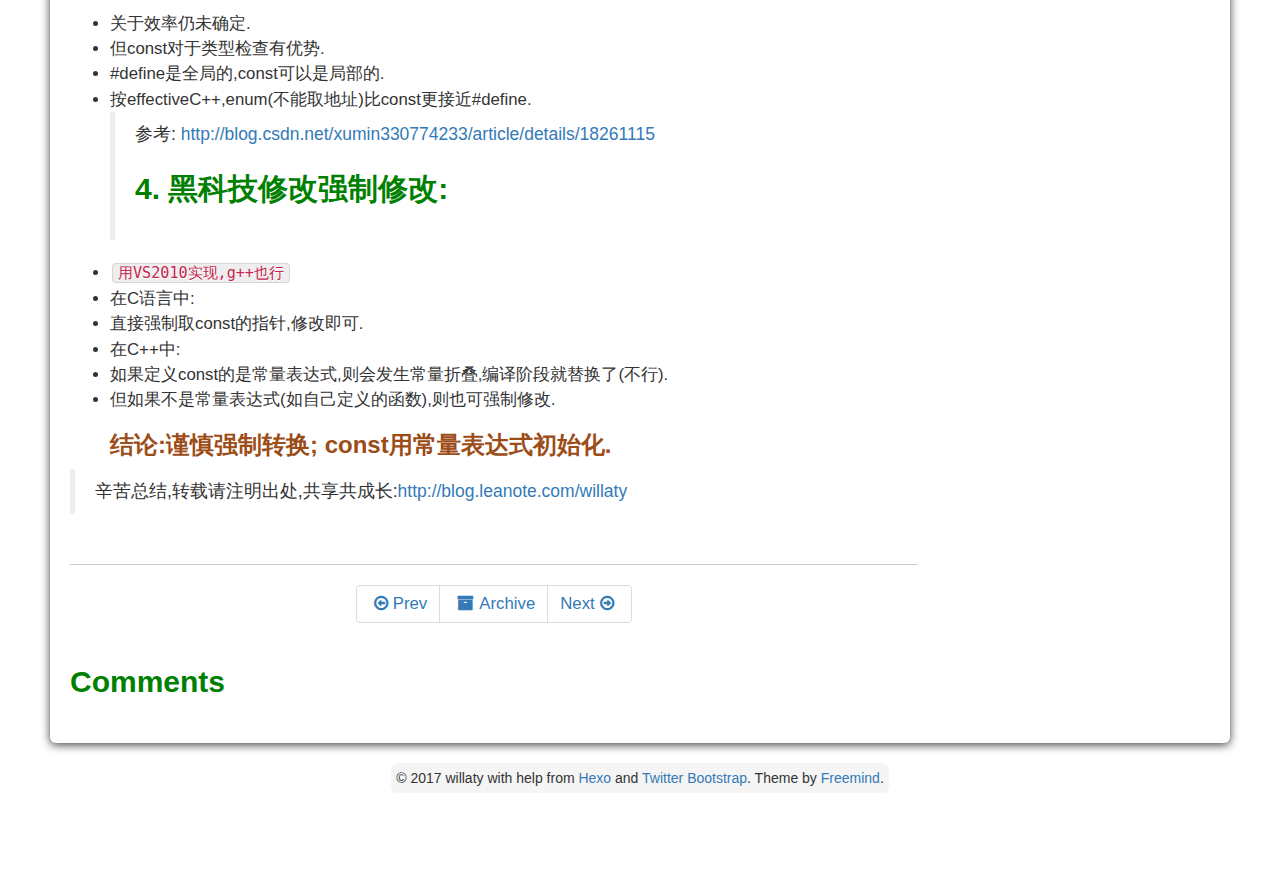
<file: 2017/04/29/Test/index.html>
<!DOCTYPE HTML>
<html>
<head>
  <meta charset="utf-8">
  
  <title>关于const | willaty</title>
  <meta name="author" content="willaty">
  
  <meta name="description" content="Enn...Why?">
  
  
  <meta name="viewport" content="width=device-width, initial-scale=1, maximum-scale=1">

  <meta property="og:title" content="关于const"/>
  <meta property="og:site_name" content="willaty"/>

  
    <meta property="og:image" content="undefined"/>
  

  
  
    <link href="/favicon.ico" rel="icon">
  

  <!-- CSS -->
  <link rel="stylesheet" href="/css/themes/bootstrap.css" media="screen" type="text/css">
  <link rel="stylesheet" href="/css/font-awesome.css" media="screen" type="text/css">
  <link rel="stylesheet" href="/css/style.css" media="screen" type="text/css">
  <link rel="stylesheet" href="/css/responsive.css" media="screen" type="text/css">
  <link rel="stylesheet" href="/css/highlight.css" media="screen" type="text/css">
  <link rel="stylesheet" href="/css/google-fonts.css" media="screen" type="text/css">
  <!--[if lt IE 9]><script src="//html5shiv.googlecode.com/svn/trunk/html5.js"></script><![endif]-->

  <script src="/js/jquery-2.0.3.min.js"></script>

  <!-- analytics -->
  


<script>
var _hmt = _hmt || [];
(function() {
  var hm = document.createElement("script");
  hm.src = "//hm.baidu.com/hm.js?8c14ae0cb22eb2d62846b748ad994b8a";
  var s = document.getElementsByTagName("script")[0]; 
  s.parentNode.insertBefore(hm, s);
})();
</script>


</head>

 <body>  
  <nav id="main-nav" class="navbar navbar-inverse navbar-default navbar-fixed-top" role="navigation">
    <div class="container">
      <button type="button" class="navbar-header navbar-toggle" data-toggle="collapse" data-target=".navbar-collapse">
	<span class="sr-only">Toggle navigation</span>
        <span class="icon-bar"></span>
        <span class="icon-bar"></span>
        <span class="icon-bar"></span>
      </button>
       <a class="navbar-brand" href="/">willaty</a>
      <div class="collapse navbar-collapse nav-menu">
		<ul class="nav navbar-nav">
		  
		  <li>
			<a href="/archives" title="All the articles.">
			  <i class="fa fa-archive"></i>归档
			</a>
		  </li>
		  
		  <li>
			<a href="/categories" title="All the categories.">
			  <i class="fa fa-folder"></i>分类
			</a>
		  </li>
		  
		  <li>
			<a href="/tags" title="All the tags.">
			  <i class="fa fa-tags"></i>标签
			</a>
		  </li>
		  
		  <li>
			<a href="/about" title="About me.">
			  <i class="fa fa-user"></i>关于
			</a>
		  </li>
		  
		</ul>
      </div>
    </div> <!-- container -->
</nav>
<div class="clearfix"></div>

  <div class="container">
  	<div class="content">
    	 


	
		<div class="page-header page-header-inverse ">		
			<h1 class="title title-inverse "> 关于const</h1>
		</div>		
	






<div class="row post">
	<!-- cols -->
	
	<div id="top_meta"></div>
	<div class="col-md-9">
	

	<!-- content -->
	<div class="mypage">		
	  		

	  <h2 id="1-几种使用情形"><a href="#1-几种使用情形" class="headerlink" title="1. 几种使用情形"></a>1. 几种使用情形</h2><h3 id="1-针对一个变量"><a href="#1-针对一个变量" class="headerlink" title="1. 针对一个变量"></a>1. 针对一个变量</h3><ul>
<li>const int i = 2;</li>
<li>在编译期间会发生const folding和copy propagation.</li>
<li>必须马上初始化.</li>
<li>默认是内部链接,可用extern声明,其他文件则可见.</li>
<li><p>如果用非常量表达式初始化,则也是运行时const.</p>
</li>
<li><p>const static i = 2;</p>
</li>
<li>兼具const和static的特性:可在类中初始化(常量),不分配内存(常量表中).<h3 id="2-针对一个函数"><a href="#2-针对一个函数" class="headerlink" title="2. 针对一个函数"></a>2. 针对一个函数</h3></li>
<li>const int func(const int i);</li>
<li>const锁定的返回值,被赋值的必须是const.(如果是值传递没什么意义)</li>
<li><p>const修饰参数,传参的不一定是const,但在函数中不能改变.</p>
</li>
<li><p>class B{ void func() const; };</p>
</li>
<li>不能调用非const成员函数(mutable成员除外).</li>
<li>只能读,不能修改非static数据成员,<code>能修改static成员</code>!!<h3 id="3-针对一个类"><a href="#3-针对一个类" class="headerlink" title="3. 针对一个类"></a>3. 针对一个类</h3></li>
<li>类中const成员初始化:</li>
<li>最好在构造函数初始化,不要在类中初始化.(不同标准不一定允许)</li>
<li>const对象只能调用const成员函数.</li>
<li>类中的const和C语言一样,是运行时常量,不能作为数组维数.</li>
<li>但以下两种情况可以取代#define,static const或enum{}//enum不占空间.</li>
<li>两种方法修改:const_cast和mutable.(用第二种好点,让人知道它可能被改)<h3 id="4-常见错误"><a href="#4-常见错误" class="headerlink" title="4. 常见错误:"></a>4. 常见错误:</h3></li>
<li>int *p = i; //const int i = 0;</li>
<li>int &amp;q = i;</li>
<li>可访问,int w = i;如果p和q是常量的也可以赋值.<h2 id="2-C-与C中const的区别"><a href="#2-C-与C中const的区别" class="headerlink" title="2. C++与C中const的区别"></a>2. C++与C中const的区别</h2><h3 id="1-C语言实现"><a href="#1-C语言实现" class="headerlink" title="1. C语言实现:"></a>1. C语言实现:</h3></li>
<li>是运行时const,不能定义数组长度.</li>
<li>默认是外部链接,不同文件中可能冲突.<h3 id="2-C-实现"><a href="#2-C-实现" class="headerlink" title="2. C++实现:"></a>2. C++实现:</h3></li>
<li>是编译时常量,和#define相似</li>
<li>默认内部链接,可用extern声明</li>
<li>编译器默认不为其分配地址,除非extern或有引用到地址.</li>
<li>一般在符号表中存在,某些情况分配内存.<h2 id="3-关于const的内存"><a href="#3-关于const的内存" class="headerlink" title="3. 关于const的内存:"></a>3. 关于const的内存:</h2><h3 id="这些情况则分配内存"><a href="#这些情况则分配内存" class="headerlink" title="这些情况则分配内存:"></a>这些情况则分配内存:</h3></li>
<li>用extern; 取地址操作; 非常量表达式初始化;</li>
<li>其他时候const只在符号表中,在编译期间直接替换.</li>
<li>据说大对象也分配,未确定.<h3 id="对比-define"><a href="#对比-define" class="headerlink" title="对比#define:"></a>对比#define:</h3></li>
<li>关于效率仍未确定.</li>
<li>但const对于类型检查有优势.</li>
<li>#define是全局的,const可以是局部的.</li>
<li>按effectiveC++,enum(不能取地址)比const更接近#define.<blockquote>
<p>参考: <a href="http://blog.csdn.net/xumin330774233/article/details/18261115" target="_blank" rel="external">http://blog.csdn.net/xumin330774233/article/details/18261115</a></p>
<h2 id="4-黑科技修改强制修改"><a href="#4-黑科技修改强制修改" class="headerlink" title="4. 黑科技修改强制修改:"></a>4. 黑科技修改强制修改:</h2></blockquote>
</li>
<li><code>用VS2010实现,g++也行</code></li>
<li>在C语言中:</li>
<li>直接强制取const的指针,修改即可.</li>
<li>在C++中:</li>
<li>如果定义const的是常量表达式,则会发生常量折叠,编译阶段就替换了(不行).</li>
<li>但如果不是常量表达式(如自己定义的函数),则也可强制修改.<h3 id="结论-谨慎强制转换-const用常量表达式初始化"><a href="#结论-谨慎强制转换-const用常量表达式初始化" class="headerlink" title="结论:谨慎强制转换; const用常量表达式初始化."></a>结论:谨慎强制转换; const用常量表达式初始化.</h3></li>
</ul>
<blockquote>
<p>辛苦总结,转载请注明出处,共享共成长:<a href="http://blog.leanote.com/willaty" target="_blank" rel="external">http://blog.leanote.com/willaty</a></p>
</blockquote>
	  
	</div>

	<div>
  	<center>
	<div class="pagination">
<ul class="pagination">
	 
				
    	<li class="prev"><a href="/2017/04/28/var/" class="alignleft prev"><i class="fa fa-arrow-circle-o-left"></i>Prev</a></li>
  		

        <li><a href="/archives"><i class="fa fa-archive"></i>Archive</a></li>

		
		   <li class="next"><a href="/2017/04/30/关于本站/" class="alignright next">Next<i class="fa fa-arrow-circle-o-right"></i></a></li>         
        
	
</ul>
</div>

    </center>
	</div>

    <!-- share -->
    
        
    <div class="bdsharebuttonbox">
        <a href="#" class="bds_more" data-cmd="more"></a>
        <a href="#" class="bds_weixin" data-cmd="weixin" title="分享到微信"></a>
        <a href="#" class="bds_tsina" data-cmd="tsina" title="分享到新浪微博"></a>
        <a href="#" class="bds_fbook" data-cmd="fbook" title="分享到Facebook"></a>
        <a href="#" class="bds_twi" data-cmd="twi" title="分享到Twitter"></a>
        <a href="#" class="bds_linkedin" data-cmd="linkedin" title="分享到linkedin"></a>
        <a href="#" class="bds_evernotecn" data-cmd="evernotecn" title="分享到印象笔记"></a>
        <a href="#" class="bds_youdao" data-cmd="youdao" title="分享到有道云笔记"></a>
        <a href="#" class="bds_copy" data-cmd="copy" title="分享到复制网址"></a>
    </div>
    <script>
        window._bd_share_config={"common":{"bdSnsKey":{},"bdText":"","bdMini":"2","bdMiniList":false,"bdPic":"","bdStyle":"1","bdSize":"24"},"share":{}};
        with(document)0[(getElementsByTagName('head')[0]||body).appendChild(createElement('script')).src='http://bdimg.share.baidu.com/static/api/js/share.js?v=89860593.js?cdnversion='+~(-new Date()/36e5)];
    </script>


        

    
	
	<!-- comment -->
	
<section id="comment">
  <h2 class="title">Comments</h2>

  
  	 <div id="disqus_thread">
     <noscript>Please enable JavaScript to view the <a href="//disqus.com/?ref_noscript">comments powered by Disqus.</a></noscript>
  	 </div>
  
</section>

	</div> <!-- col-md-9/col-md-12 -->
		
	
	<div id="side_meta">
		<div class="col-md-3" id="post_meta"> 

	<!-- date -->
	
	<div class="meta-widget">
	<i class="fa fa-clock-o"></i>
	2017-04-29 
	</div>
	

	<!-- categories -->
    

	<!-- tags -->
		

	<!-- toc -->
	<div class="meta-widget">
	
	   <a data-toggle="collapse" data-target="#toc"><i class="fa fa-bars"></i></a>
	   <div id="toc" class="toc collapse in">
			<ol class="toc-article"><li class="toc-article-item toc-article-level-2"><a class="toc-article-link" href="#1-几种使用情形"><span class="toc-article-text">1. 几种使用情形</span></a><ol class="toc-article-child"><li class="toc-article-item toc-article-level-3"><a class="toc-article-link" href="#1-针对一个变量"><span class="toc-article-text">1. 针对一个变量</span></a></li><li class="toc-article-item toc-article-level-3"><a class="toc-article-link" href="#2-针对一个函数"><span class="toc-article-text">2. 针对一个函数</span></a></li><li class="toc-article-item toc-article-level-3"><a class="toc-article-link" href="#3-针对一个类"><span class="toc-article-text">3. 针对一个类</span></a></li><li class="toc-article-item toc-article-level-3"><a class="toc-article-link" href="#4-常见错误"><span class="toc-article-text">4. 常见错误:</span></a></li></ol></li><li class="toc-article-item toc-article-level-2"><a class="toc-article-link" href="#2-C-与C中const的区别"><span class="toc-article-text">2. C++与C中const的区别</span></a><ol class="toc-article-child"><li class="toc-article-item toc-article-level-3"><a class="toc-article-link" href="#1-C语言实现"><span class="toc-article-text">1. C语言实现:</span></a></li><li class="toc-article-item toc-article-level-3"><a class="toc-article-link" href="#2-C-实现"><span class="toc-article-text">2. C++实现:</span></a></li></ol></li><li class="toc-article-item toc-article-level-2"><a class="toc-article-link" href="#3-关于const的内存"><span class="toc-article-text">3. 关于const的内存:</span></a><ol class="toc-article-child"><li class="toc-article-item toc-article-level-3"><a class="toc-article-link" href="#这些情况则分配内存"><span class="toc-article-text">这些情况则分配内存:</span></a></li><li class="toc-article-item toc-article-level-3"><a class="toc-article-link" href="#对比-define"><span class="toc-article-text">对比#define:</span></a></li></ol></li><li class="toc-article-item toc-article-level-2"><a class="toc-article-link" href="#4-黑科技修改强制修改"><span class="toc-article-text">4. 黑科技修改强制修改:</span></a><ol class="toc-article-child"><li class="toc-article-item toc-article-level-3"><a class="toc-article-link" href="#结论-谨慎强制转换-const用常量表达式初始化"><span class="toc-article-text">结论:谨慎强制转换; const用常量表达式初始化.</span></a></li></ol></li></ol>
		</div>
	
	</div>
	
    <hr>
	
</div><!-- col-md-3 -->

	</div>
		

</div><!-- row -->

<script type="text/javascript">
var disqus_shortname = 'willaty';
(function(){
  var dsq = document.createElement('script');
  dsq.type = 'text/javascript';
  dsq.async = true;
  dsq.src = '//' + disqus_shortname + '.disqus.com/embed.js';
  (document.getElementsByTagName('head')[0] || document.getElementsByTagName('body')[0]).appendChild(dsq);
}());
</script>



	</div>
  </div>
  <div class="container-narrow">
  <footer> <p>
  &copy; 2017 willaty
  
      with help from <a href="http://hexo.io/" target="_blank">Hexo</a> and <a href="http://getbootstrap.com/" target="_blank">Twitter Bootstrap</a>. Theme by <a href="http://github.com/wzpan/hexo-theme-freemind/">Freemind</a>.    
</p> </footer>
</div> <!-- container-narrow -->
  


  
<a id="gotop" href="#">   
  <span>▲</span> 
</a>

<script src="/js/jquery.imagesloaded.min.js"></script>
<script src="/js/gallery.js"></script>
<script src="/js/bootstrap.min.js"></script>
<script src="/js/main.js"></script>
<script src="/js/search.js"></script> 


<link rel="stylesheet" href="/fancybox/jquery.fancybox.css" media="screen" type="text/css">
<script src="/fancybox/jquery.fancybox.pack.js"></script>
<script type="text/javascript">
(function($){
  $('.fancybox').fancybox();
})(jQuery);
</script>



   <script type="text/javascript">      
     var search_path = "search.xml";
	 if (search_path.length == 0) {
	 	search_path = "search.xml";
	 }
	 var path = "/" + search_path;
     searchFunc(path, 'local-search-input', 'local-search-result');
   </script>

</body>
   </html>
</file>
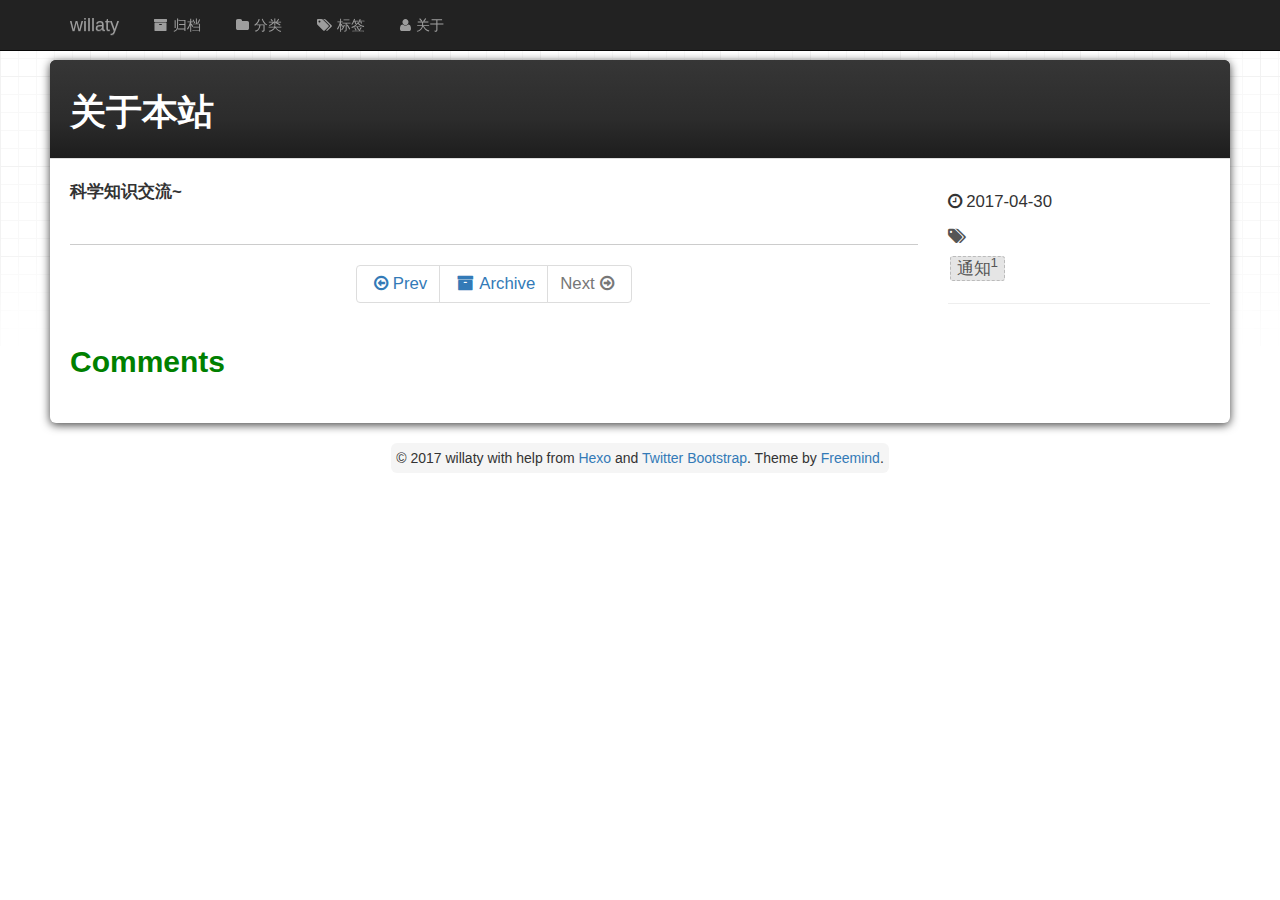
<file: 2017/04/30/关于本站/index.html>
<!DOCTYPE HTML>
<html>
<head>
  <meta charset="utf-8">
  
  <title>关于本站 | willaty</title>
  <meta name="author" content="willaty">
  
  <meta name="description" content="Enn...Why?">
  
  
  <meta name="viewport" content="width=device-width, initial-scale=1, maximum-scale=1">

  <meta property="og:title" content="关于本站"/>
  <meta property="og:site_name" content="willaty"/>

  
    <meta property="og:image" content="undefined"/>
  

  
  
    <link href="/favicon.ico" rel="icon">
  

  <!-- CSS -->
  <link rel="stylesheet" href="/css/themes/bootstrap.css" media="screen" type="text/css">
  <link rel="stylesheet" href="/css/font-awesome.css" media="screen" type="text/css">
  <link rel="stylesheet" href="/css/style.css" media="screen" type="text/css">
  <link rel="stylesheet" href="/css/responsive.css" media="screen" type="text/css">
  <link rel="stylesheet" href="/css/highlight.css" media="screen" type="text/css">
  <link rel="stylesheet" href="/css/google-fonts.css" media="screen" type="text/css">
  <!--[if lt IE 9]><script src="//html5shiv.googlecode.com/svn/trunk/html5.js"></script><![endif]-->

  <script src="/js/jquery-2.0.3.min.js"></script>

  <!-- analytics -->
  


<script>
var _hmt = _hmt || [];
(function() {
  var hm = document.createElement("script");
  hm.src = "//hm.baidu.com/hm.js?8c14ae0cb22eb2d62846b748ad994b8a";
  var s = document.getElementsByTagName("script")[0]; 
  s.parentNode.insertBefore(hm, s);
})();
</script>


</head>

 <body>  
  <nav id="main-nav" class="navbar navbar-inverse navbar-default navbar-fixed-top" role="navigation">
    <div class="container">
      <button type="button" class="navbar-header navbar-toggle" data-toggle="collapse" data-target=".navbar-collapse">
	<span class="sr-only">Toggle navigation</span>
        <span class="icon-bar"></span>
        <span class="icon-bar"></span>
        <span class="icon-bar"></span>
      </button>
       <a class="navbar-brand" href="/">willaty</a>
      <div class="collapse navbar-collapse nav-menu">
		<ul class="nav navbar-nav">
		  
		  <li>
			<a href="/archives" title="All the articles.">
			  <i class="fa fa-archive"></i>归档
			</a>
		  </li>
		  
		  <li>
			<a href="/categories" title="All the categories.">
			  <i class="fa fa-folder"></i>分类
			</a>
		  </li>
		  
		  <li>
			<a href="/tags" title="All the tags.">
			  <i class="fa fa-tags"></i>标签
			</a>
		  </li>
		  
		  <li>
			<a href="/about" title="About me.">
			  <i class="fa fa-user"></i>关于
			</a>
		  </li>
		  
		</ul>
      </div>
    </div> <!-- container -->
</nav>
<div class="clearfix"></div>

  <div class="container">
  	<div class="content">
    	 


	
		<div class="page-header page-header-inverse ">		
			<h1 class="title title-inverse "> 关于本站</h1>
		</div>		
	






<div class="row post">
	<!-- cols -->
	
	<div id="top_meta"></div>
	<div class="col-md-9">
	

	<!-- content -->
	<div class="mypage">		
	  		

	  <p><strong>科学知识交流~</strong></p>
	  
	</div>

	<div>
  	<center>
	<div class="pagination">
<ul class="pagination">
	 
				
    	<li class="prev"><a href="/2017/04/29/Test/" class="alignleft prev"><i class="fa fa-arrow-circle-o-left"></i>Prev</a></li>
  		

        <li><a href="/archives"><i class="fa fa-archive"></i>Archive</a></li>

		
          <li class="next disabled"><a>Next<i class="fa fa-arrow-circle-o-right"></i></a></li>
        
	
</ul>
</div>

    </center>
	</div>

    <!-- share -->
    
        
    <div class="bdsharebuttonbox">
        <a href="#" class="bds_more" data-cmd="more"></a>
        <a href="#" class="bds_weixin" data-cmd="weixin" title="分享到微信"></a>
        <a href="#" class="bds_tsina" data-cmd="tsina" title="分享到新浪微博"></a>
        <a href="#" class="bds_fbook" data-cmd="fbook" title="分享到Facebook"></a>
        <a href="#" class="bds_twi" data-cmd="twi" title="分享到Twitter"></a>
        <a href="#" class="bds_linkedin" data-cmd="linkedin" title="分享到linkedin"></a>
        <a href="#" class="bds_evernotecn" data-cmd="evernotecn" title="分享到印象笔记"></a>
        <a href="#" class="bds_youdao" data-cmd="youdao" title="分享到有道云笔记"></a>
        <a href="#" class="bds_copy" data-cmd="copy" title="分享到复制网址"></a>
    </div>
    <script>
        window._bd_share_config={"common":{"bdSnsKey":{},"bdText":"","bdMini":"2","bdMiniList":false,"bdPic":"","bdStyle":"1","bdSize":"24"},"share":{}};
        with(document)0[(getElementsByTagName('head')[0]||body).appendChild(createElement('script')).src='http://bdimg.share.baidu.com/static/api/js/share.js?v=89860593.js?cdnversion='+~(-new Date()/36e5)];
    </script>


        

    
	
	<!-- comment -->
	
<section id="comment">
  <h2 class="title">Comments</h2>

  
  	 <div id="disqus_thread"></div>
		<script>
		/**
		*  RECOMMENDED CONFIGURATION VARIABLES: EDIT AND UNCOMMENT THE SECTION BELOW TO INSERT DYNAMIC VALUES FROM YOUR PLATFORM OR CMS.
		*  LEARN WHY DEFINING THESE VARIABLES IS IMPORTANT: https://disqus.com/admin/universalcode/#configuration-variables*/
		/*
		var disqus_config = function () {
		this.page.url = PAGE_URL;  // Replace PAGE_URL with your page's canonical URL variable
		this.page.identifier = PAGE_IDENTIFIER; // Replace PAGE_IDENTIFIER with your page's unique identifier variable
		};
		*/
		(function() { // DON'T EDIT BELOW THIS LINE
		var d = document, s = d.createElement('script');
		s.src = 'https://willaty.disqus.com/embed.js';
		s.setAttribute('data-timestamp', +new Date());
		(d.head || d.body).appendChild(s);
		})();
		</script>
		<noscript>Please enable JavaScript to view the <a href="https://disqus.com/?ref_noscript">comments powered by Disqus.</a></noscript>
		  
</section>

	</div> <!-- col-md-9/col-md-12 -->
		
	
	<div id="side_meta">
		<div class="col-md-3" id="post_meta"> 

	<!-- date -->
	
	<div class="meta-widget">
	<i class="fa fa-clock-o"></i>
	2017-04-30 
	</div>
	

	<!-- categories -->
    

	<!-- tags -->
	
	<div class="meta-widget">
	<a data-toggle="collapse" data-target="#tags"><i class="fa fa-tags"></i></a>		  
    <ul id="tags" class="tag_box list-unstyled collapse in">	  
	    
  <li><a href="/tags/通知/">通知<span>1</span></a></li>
    </ul>
	</div>
		

	<!-- toc -->
	<div class="meta-widget">
	
	</div>
	
    <hr>
	
</div><!-- col-md-3 -->

	</div>
		

</div><!-- row -->

<script type="text/javascript">
var disqus_shortname = 'willaty';
(function(){
  var dsq = document.createElement('script');
  dsq.type = 'text/javascript';
  dsq.async = true;
  dsq.src = '//' + disqus_shortname + '.disqus.com/embed.js';
  (document.getElementsByTagName('head')[0] || document.getElementsByTagName('body')[0]).appendChild(dsq);
}());
</script>



	</div>
  </div>
  <div class="container-narrow">
  <footer> <p>
  &copy; 2017 willaty
  
      with help from <a href="http://hexo.io/" target="_blank">Hexo</a> and <a href="http://getbootstrap.com/" target="_blank">Twitter Bootstrap</a>. Theme by <a href="http://github.com/wzpan/hexo-theme-freemind/">Freemind</a>.    
</p> </footer>
</div> <!-- container-narrow -->
  


  
<a id="gotop" href="#">   
  <span>▲</span> 
</a>

<script src="/js/jquery.imagesloaded.min.js"></script>
<script src="/js/gallery.js"></script>
<script src="/js/bootstrap.min.js"></script>
<script src="/js/main.js"></script>
<script src="/js/search.js"></script> 


<link rel="stylesheet" href="/fancybox/jquery.fancybox.css" media="screen" type="text/css">
<script src="/fancybox/jquery.fancybox.pack.js"></script>
<script type="text/javascript">
(function($){
  $('.fancybox').fancybox();
})(jQuery);
</script>



   <script type="text/javascript">      
     var search_path = "search.xml";
	 if (search_path.length == 0) {
	 	search_path = "search.xml";
	 }
	 var path = "/" + search_path;
     searchFunc(path, 'local-search-input', 'local-search-result');
   </script>

</body>
   </html>
</file>
<file: css/style.css>
/* =============================================================================
   container
   ========================================================================== */

.container-narrow {
  margin: 0 auto;
  max-width:970px;
}

.container-narrow > footer {
  margin-top: 20px;
  text-align: center;
}
.container-narrow > footer p {
  padding: 5px;
  display: inline-block;
  -webkit-border-radius: 6px;
  -moz-border-radius: 6px;
  border-radius: 6px;
}

/* =============================================================================
   Body and structure
   ========================================================================== */

body {
  position: relative;
  padding-top: 40px;
  background-color: #fff;
  background-image: url(../img/grid-18px-masked.png);
  background-repeat: repeat-x;
  background-position: 0 40px;
  padding-bottom: 70px;
}

.content {
  padding: 20px;
  margin-left: -20px; /* negative indent the amount of the padding to maintain the grid system */
  margin-right: -20px; /* negative indent the amount of the padding to maintain the grid system */
  -webkit-border-radius: 6px 6px 6px 6px;
  -moz-border-radius: 6px 6px 6px 6px;
  border-radius: 6px 6px 6px 6px;
  -webkit-box-shadow: 0 2px 10px rgba(0,0,0,.75);
  -moz-box-shadow: 0 2px 102px rgba(0,0,0,.75);
  box-shadow: 0 2px 10px rgba(0,0,0,.75);
}

#sidebar {
  font-size: 0.9em;
}

/* =============================================================================
   page, post
   ========================================================================== */

.post{
  font-size: 1.2em;
}

.page{
  font-size: 16px;
}

.page, .post{
  line-height: 1.5em;
  font-family: 'Open Sans',"Helvetica Neue", "Helvetica","Microsoft YaHei", "WenQuanYi Micro Hei",Arial, sans-serif;
}

.post .date {
  margin-bottom:20px;
  font-weight:bold;
}

.mypage {
  padding-bottom: 30px;
  border-bottom: 1px solid #ccc;
}

/* =============================================================================
   navbar
   ========================================================================== */

.navbar-brand {
  text-shadow: 0 1px 0 rgba(255,255,255,.1), 0 0 30px rgba(255,255,255,.125);
  -webkit-transition: all .2s linear;
     -moz-transition: all .2s linear;
          transition: all .2s linear;
}

.navbar-brand:hover {
  text-decoration: none;
  text-shadow: 0 1px 0 rgba(255,255,255,.1), 0 0 30px rgba(255,255,255,.4);
}


/* =============================================================================
   pagination
   ========================================================================== */

.pagination {
  margin: 10px 0;
}

.pagination a{
  color:#555;  
}


/* =============================================================================
   List
   ========================================================================== */

li i {
  margin-right: 5px;
  margin-left: 5px;  
}

.listing-item {
  line-height: 24px;
}

/* =============================================================================
   widget and tag box
   ========================================================================== */

.meta-widget {
  margin: 10px 0;
}

.meta-widget a{
  color:#555;
}

.tag_box {
  margin:0;
  overflow:hidden;
}
.tag_box li {
  line-height:28px;
}
.tag_box li i {
  opacity:0.9;
}
.tag_box.inline li {
  float:left;
}
.tag_box a {
  padding: 2px 6px;
  margin: 2px;
  background: #e5e5e5;
  color:#555;
  border-radius: 3px;
  text-decoration:none;
  border:1px dashed #bbb;
}
.tag_box a span{
  vertical-align:super;
  font-size:0.8em;
}
.tag_box a:hover {
  background-color:#397bdd;
  color:#FFF;
}
.tag_box a.active {
  background:#57A957;
  border:1px solid #4C964D;
  color:#FFF;
}

.widget {
  padding-bottom: 25px;
  border-bottom: 1px solid #e0e0e0; 
}

#local-search-result {
  scroll:auto;
  overflow:auto;
  max-height:3in;
}

ul.search-result-list {
  padding-left: 10px;
}

a.search-result-title {
  font-weight: bold;
}

p.search-result {
  color=#555;
}

em.search-keyword {
  border-bottom: 1px dashed #4088b8;
  font-weight: bold;
}

.tagcloud .entry{
  width: 100%;  
}

.archive-title:before {
  font-family: FontAwesome;
  content: '\f187  ';
}

.archive-title-tag:before {
  font-family: FontAwesome;
  content: '\f02c  ';
}

.archive-title-category:before {
  font-family: FontAwesome;
  content: '\f07b  ';
}

/* =============================================================================
   hyper links
   ========================================================================== */

a.label-anchor {
  position: relative;
  display: block;
  text-align: right;
  width: 200px;
  left: -210px;
  font-family: 'PT Sans', sans-serif;
}
a.label-anchor:target span {
  background-color: #b94a48;
}
a.label-anchor:hover {
  text-decoration: none;
}
a.label-anchor span {
  font-weight: bold;
  line-height: 0px;
  color: #ffffff;
  text-shadow: 0 -1px 0 rgba(0, 0, 0, 0.25);
  white-space: nowrap;
  background-color: #666;
  padding: 1px 4px 2px;
  -webkit-border-radius: 3px;
  -moz-border-radius: 3px;
  border-radius: 3px;
}

a.inline-ref {
  border-bottom: dotted 1px #333;
  color: black;
}
a.inline-ref:hover {
  text-decoration: none;
  border-bottom: solid 1px #000;
}

/* =============================================================================
  blockquote
   ========================================================================== */

blockquote p, blockquote ol, blockquote ul, blockquote li, .slogan{
  font-family: 'Open Sans',"Helvetica Neue", Helvetica, "Segoe UI", Ubuntu, "Hiragino Sans GB", '楷体', 'STKaiti';
}

/* =============================================================================
   img
   ========================================================================== */

img, video {
  max-width: 97.5%;
  margin: 15px auto;
  display: block;
  height: auto;
}

/* =============================================================================
   slogan
   ========================================================================== */

.slogan .icon-heart{
  opacity: 0.5;
  margin-right: 5px;
  margin-top: 3px;
}

.slogan .icon-heart:hover{
  opacity: 1;
}

.slogan{
  font-size: 1.2em;
  color: #888;  
  display:block;
  margin-bottom: 1em;
}

/* =============================================================================
   scroll to top
   ========================================================================== */

#gotop{ 
  display:block;  
  width:36px; 
  height:36px;
  position:fixed;  
  bottom:40px;  
  right:30px; 
  border-radius:7px;
  text-decoration:none;  
  display:none;  
}
#gotop span{ 
  display:block; 
} 
#gotop span{ 
  font-size:24px; 
  text-align:center; 
}

/* =============================================================================
   Headers
   ========================================================================== */

header h1{
  font-weight:normal;
  line-height:1.2em;
  margin-bottom:0.6667em;
}

h1{
  font-size:2.6em;
  line-height:1.2em;
  margin-bottom:0.6667em;
}

h1,h2,h3,h4,h5,h6{
  text-rendering:optimizelegibility;
  font-weight:bold;
  font-family: 'Open Sans', "Helvetica Neue", "Helvetica","Microsoft YaHei", "WenQuanYi Micro Hei",Arial, sans-serif;
}

h2{
  margin: 0.83em 0;
  color: green;
  padding-top: 40px;
  margin-top: -25px;
}

h3 {
  color: #9C4C17;
}

h4 {
  color: #B94A48;
}

.page-header {
  -webkit-background-clip: border-box;
  -webkit-background-origin: padding-box;
  -webkit-background-size: cover;
  /* background-color: #f5f5f5; */
  padding: 10px 20px 0px 20px;
  margin: -20px -20px 20px;
  border-bottom-left-radius: 0px;
  border-bottom-right-radius: 0px;
  border-top-left-radius: 6px;
  border-top-right-radius: 6px;  
}

/* =============================================================================
   entry
   ========================================================================== */

.page .entry{
  padding-top: 10px 0;
}

.page .entry .row{
  padding-left: 20px;
  padding-right: 5px;
}

.page .entry h2{
  display:block; overflow: hidden; width: 0; height: 0;
  margin: -20px 0;
}

.page .entry h3{
  display:block; overflow: hidden; width: 0; height: 0;
}

.page .entry .col-md-8{
  margin: 10px 0;
}

.page .entry .thumbnail{
  margin: 10px;
}

.page h3.title, .page h3.title-top {
  position:relative;
  padding: 2px 5px 5px 5px;
  font-size: 1.9em;
  font-weight: normal;
  font-family: 'PT Sans Narrow', '雅黑', '文泉驿微米黑', '黑体', sans-serif;
}

.page h3.title a, .page h3.title-top a {
  color: black;
}

.page h3.title div.article-title, .page h3.title-top div-article-title {
    width:80%;    
}

.article-title-text{
    padding-right: 6px;
}    

.page h3.title div.date, .page h3.title-top div.date {
  /* position:absolute; */
  /* right:5px; */
  float: right;
  font-size:0.7em;
  color: #777;
  padding-top: 6px;
}


/* =============================================================================
   Archives list
   ========================================================================== */

.archive-ul > .caret {
  vertical-align: 7px;
  margin-left: 5px;
  opacity: 0.3;
}

.archive-ul:hover > .caret {
  opacity: 1;
}

/* =============================================================================
   ToC
   ========================================================================== */

.toc{
  font-size:10pt;
  width:auto;
  padding:10px;
  background: #eee;
  border:solid 1px #ccc;
}
 
.toc .toc-title{
  font-weight:bold;
  font-size:125%
}

.toc-article{
  list-style:circle;
  line-height: 1em;
  margin-bottom: 0px;
  padding: 10px 20px;
}

.toc-article li{
  margin-left:5px !important;
  padding:0 !important  
}

.toc-article ol{
  list-style:square;
  padding: 5px 20px;
}

.toc-article ol ol{
  list-style:circle;
  padding: 5px 20px;
}

/* =============================================================================
   Codes
   ========================================================================== */

.line{
  height: 20px;
}

/* =============================================================================
   Tables
   ========================================================================== */

table {
  border-collapse: separate;
  border-spacing: 0;
  vertical-align: middle;
}

th {
  padding: 12px 10px 12px 10px;
  border-bottom: 1px dashed #4088b8;
}

td {
  padding: 7px 10px 7px 10px;
  text-align: left;
  font-weight: normal;
  vertical-align: middle;
}

/**
 * 
 * For modern browsers
 * 1. The space content is one way to avoid an Opera bug when the
 *    contenteditable attribute is included anywhere else in the document.
 *    Otherwise it causes space to appear at the top and bottom of elements
 *    that are clearfixed.
 * 2. The use of `table` rather than `block` is only necessary if using
 *    `:before` to contain the top-margins of child elements.
 */
.cf:before,
.cf:after {
  content: ""; /* 1 */
  display: table; /* 2 */
}

.cf:after {
  clear: both;
}

/**
 * For IE 6/7 only
 * Include this rule to trigger hasLayout and contain floats.
 */
.cf {
  *zoom: 1;
}
</file>
<file: css/responsive.css>
/* Responsive
-------------------------------------------------- */

/* Desktop large
------------------------- */
@media (min-width: 1200px) {
  .page .entry .thumbnail{
    float: right;
    width: 300px;
  }
}

/* Desktop
------------------------- */
@media (min-width: 980px) and (max-width: 1199px)  {
  .page .entry .thumbnail{
    float: right;
    width: 31.623931623931625%;
    *width: 31.570740134569924%;
  }
}

/* Tablet to desktop
------------------------- */
@media (min-width: 768px) and (max-width: 979px) {
  .page .entry .thumbnail{
    float: right;
    width: 200px;
  }
}

/* Tablet
------------------------- */
@media (min-width: 481px) and (max-width: 767px) {
  .page .entry .thumbnail{
    float: right;
    width: 31.491712707182323%;
    *width: 31.43852121782062%;
  }
}

@media (max-width: 480px) {
  .page .entry .thumbnail{
	margin-left: 0;
  }
}
</file>
<file: css/highlight.css>
/* Code, Pre [landscape](http://goo.gl/hnwXeD) */

/* highlight */

pre, .highlight {  
  background: #333 !important;
  margin: 0.5em 0;
  padding: 1em 2%;
  overflow: auto;
  color: #ccc!important;
  font-size: 14px;
  text-shadow: none;
  -webkit-border-radius: 4px;
  -moz-border-radius: 4px;
  border-radius: 4px;  
  border-style: solid;
  border-color: #ddd;
  border-width: 1px 0;
  line-height: 20px;
}

code {
  background: #eee;
  border: 1px solid #d6d6d6;
  padding: 0 5px;
  margin: 0 2px;
  font-size: 90%;
  text-shadow: 0 1px #fff;  
  word-break: break-all;
  word-wrap: break-word;
  white-space: normal;
}

.highlight .gutter pre{
  text-align: left;
  padding-right: 20px;
  width: 100%;
  color: #666;  
}

pre,
code {
  font-family: Menlo, "Bitstream Vera Sans Mono", "DejaVu Sans Mono", Monaco, Consolas, monospace;  
}

pre code {
  background: none;
  text-shadow: none;
  padding: 0;
}

.highlight pre {
  border: none;
  margin: 0;
  padding: 0;
  white-space: pre;
}

.highlight table {
  margin: 0;
  width: auto;  
}

.highlight td {
  border: none;
  padding: 0;  
}


/* figcaption */

.highlight figcaption {
  zoom: 1;
  font-size: 0.85em;
  color: #999;
  line-height: 1em;
  margin-bottom: 1em;
}
.highlight figcaption:before,
.highlight figcaption:after {
  content: "";
  display: table;
}
.highlight figcaption:after {
  clear: both;
}
.highlight figcaption a {
  float: right;
}

pre .comment,
pre .title {
  color: #999;
}
pre .variable,
pre .attribute,
pre .tag,
pre .regexp,
pre .ruby .constant,
pre .xml .tag .title,
pre .xml .pi,
pre .xml .doctype,
pre .html .doctype,
pre .css .id,
pre .css .class,
pre .css .pseudo {
  color: #f2777a!important;
}
pre .number,
pre .preprocessor,
pre .built_in,
pre .literal,
pre .params,
pre .constant {
  color: #f99157!important;
}
pre .class,
pre .ruby .class .title,
pre .css .rules .attribute {
  color: #9c9!important;
}
pre .string,
pre .value,
pre .inheritance,
pre .header,
pre .ruby .symbol,
pre .xml .cdata {
  color: #9c9!important;
}
pre .css .hexcolor {
  color: #6cc!important;
}
pre .function,
pre .python .decorator,
pre .python .title,
pre .ruby .function .title,
pre .ruby .title .keyword,
pre .perl .sub,
pre .javascript .title,
pre .coffeescript .title {
  color: #69c!important;
}
pre .keyword,
pre .javascript .function {
  color: #c9c!important;
}
</file>
<file: css/google-fonts.css>
@font-face {
  font-family: 'Droid Serif';
  font-style: normal;
  font-weight: 400;
  src: local('Droid Serif'), local('DroidSerif'), url('../fonts/google-fonts/0AKsP294HTD-nvJgucYTaIbN6UDyHWBl620a-IRfuBk.woff') format('woff');
}
@font-face {
  font-family: 'Droid Serif';
  font-style: italic;
  font-weight: 400;
  src: local('Droid Serif Italic'), local('DroidSerif-Italic'), url('../fonts/google-fonts/cj2hUnSRBhwmSPr9kS5899kZXW4sYc4BjuAIFc1SXII.woff') format('woff');
}
@font-face {
  font-family: 'PT Sans';
  font-style: normal;
  font-weight: 400;
  src: local('PT Sans'), local('PTSans-Regular'), url('../fonts/google-fonts/LKf8nhXsWg5ybwEGXk8UBQ.woff') format('woff');
}
@font-face {
  font-family: 'PT Sans';
  font-style: normal;
  font-weight: 700;
  src: local('PT Sans Bold'), local('PTSans-Bold'), url('../fonts/google-fonts/0XxGQsSc1g4rdRdjJKZrNBsxEYwM7FgeyaSgU71cLG0.woff') format('woff');
}
@font-face {
  font-family: 'PT Sans';
  font-style: italic;
  font-weight: 400;
  src: local('PT Sans Italic'), local('PTSans-Italic'), url('../fonts/google-fonts/PIPMHY90P7jtyjpXuZ2cLD8E0i7KZn-EPnyo3HZu7kw.woff') format('woff');
}
@font-face {
  font-family: 'PT Sans';
  font-style: italic;
  font-weight: 700;
  src: local('PT Sans Bold Italic'), local('PTSans-BoldItalic'), url('../fonts/google-fonts/lILlYDvubYemzYzN7GbLkHhCUOGz7vYGh680lGh-uXM.woff') format('woff');
}
@font-face {
  font-family: 'PT Sans Narrow';
  font-style: normal;
  font-weight: 400;
  src: local('PT Sans Narrow'), local('PTSans-Narrow'), url('../fonts/google-fonts/UyYrYy3ltEffJV9QueSi4RdbPw3QSf9R-kE0EsQUn2A.woff') format('woff');
}
@font-face {
  font-family: 'Roboto';
  font-style: normal;
  font-weight: 400;
  src: local('Roboto Regular'), local('Roboto-Regular'), url('../fonts/google-fonts/2UX7WLTfW3W8TclTUvlFyQ.woff') format('woff');
}
</file>
